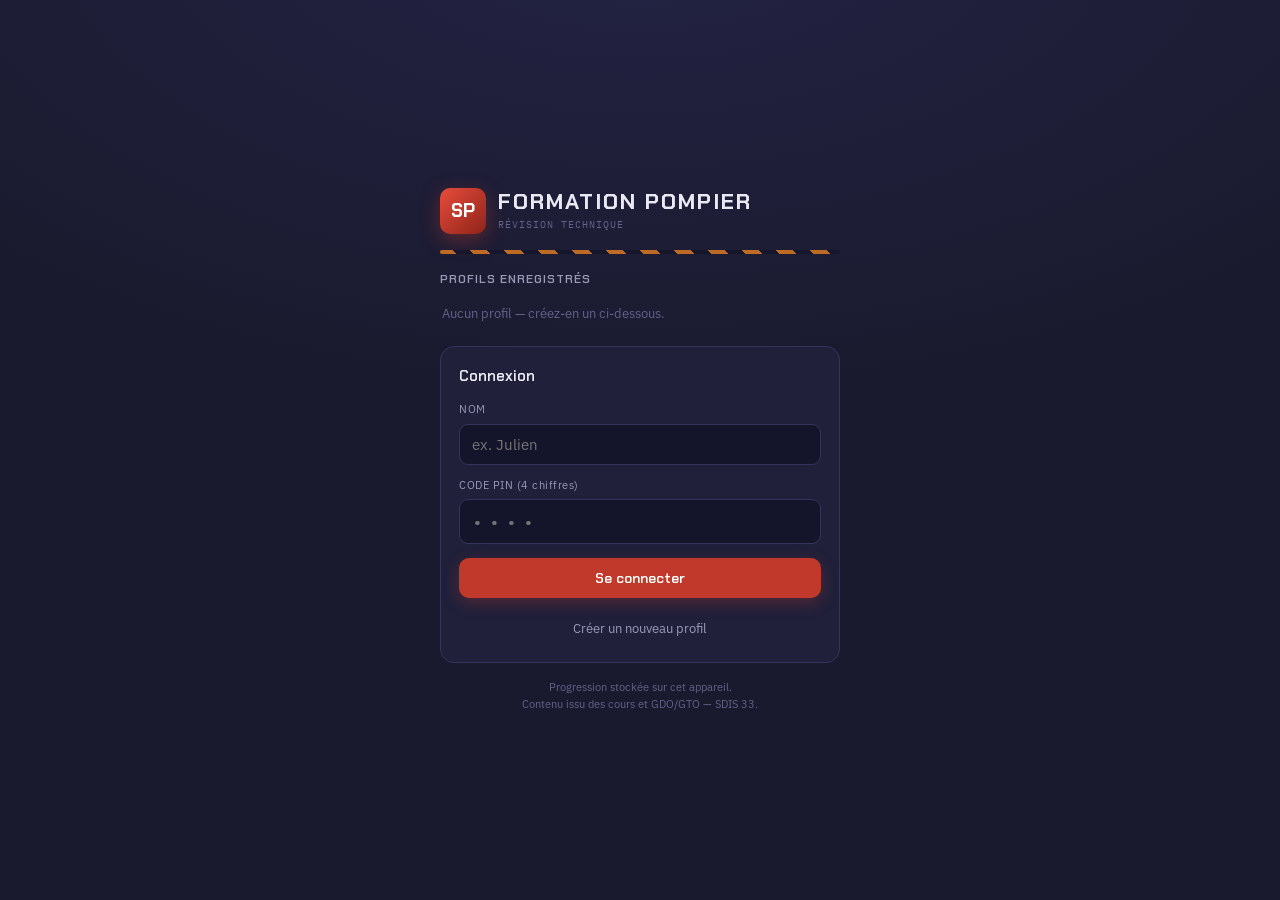
<file: index.html>
<!DOCTYPE html>
<html lang="fr">
<head>
<meta charset="utf-8">
<meta name="viewport" content="width=device-width, initial-scale=1">
<title>Formation Pompier — SDIS 33</title>
<link rel="preconnect" href="https://fonts.googleapis.com">
<link rel="preconnect" href="https://fonts.gstatic.com" crossorigin>
<link href="https://fonts.googleapis.com/css2?family=Chakra+Petch:wght@500;600;700&family=IBM+Plex+Mono:wght@400;500;600&family=IBM+Plex+Sans:wght@400;500;600;700&display=swap" rel="stylesheet">
<link rel="stylesheet" href="css/base.css">
<link rel="stylesheet" href="css/layout.css">
<link rel="stylesheet" href="css/components.css?v=20260718-incendie-illustrated">
</head>
<body>

<!-- ============ ÉCRAN DE CONNEXION (profils locaux + PIN) ============ -->
<div id="login-screen" class="login-screen" hidden>
  <div class="login-card">
    <div class="login-brand">
      <div class="logo-badge">SP</div>
      <div>
        <div class="login-title">FORMATION POMPIER</div>
        <div class="login-sub">RÉVISION TECHNIQUE</div>
      </div>
    </div>
    <div class="hazard-stripe"></div>
    <div class="login-label">Profils enregistrés</div>
    <div id="profile-chips" class="profile-chips"></div>
    <div class="login-form">
      <div id="login-mode-title" class="login-form-title">Connexion</div>
      <label class="field-label" for="login-name">NOM</label>
      <input id="login-name" type="text" placeholder="ex. Julien" autocomplete="off">
      <label class="field-label" for="login-pin">CODE PIN (4 chiffres)</label>
      <input id="login-pin" type="password" inputmode="numeric" maxlength="4" placeholder="••••">
      <div id="login-error" class="login-error" hidden></div>
      <button id="login-submit" class="btn btn-red btn-block">Se connecter</button>
      <button id="login-toggle" class="btn-ghost btn-block">Créer un nouveau profil</button>
    </div>
    <div class="login-foot">Progression stockée sur cet appareil.<br>Contenu issu des cours et GDO/GTO — SDIS 33.</div>
  </div>
</div>

<!-- ============ APPLICATION ============ -->
<div id="app" class="app" hidden>

  <!-- Sidebar : arbre de navigation -->
  <aside id="sidebar" class="sidebar">
    <div class="sidebar-head">
      <div class="logo-badge logo-sm">SP</div>
      <div class="sidebar-brand">FORMATION<br><span>POMPIER · SDIS 33</span></div>
    </div>
    <div class="sidebar-search">
      <input id="search-input" type="search" placeholder="Rechercher…  (Ctrl+K)" autocomplete="off">
      <div id="search-results" class="search-results" hidden></div>
    </div>
    <nav id="nav-tree" class="nav-tree"></nav>
    <div class="sidebar-foot">
      <button id="btn-logout" class="btn-ghost"><span id="foot-user"></span> · Déconnexion</button>
    </div>
  </aside>
  <div id="sidebar-backdrop" class="sidebar-backdrop" hidden></div>

  <!-- Zone principale -->
  <div class="main">
    <header class="topbar">
      <button id="btn-menu" class="btn-icon" aria-label="Menu">☰</button>
      <div id="breadcrumb" class="breadcrumb"></div>
      <div class="topbar-right">
        <div class="pomo" id="pomo" title="Pomodoro 25 min — cliquez pour démarrer/pause">
          <button id="pomo-toggle" class="pomo-time">25:00</button>
          <div id="pomo-dots" class="pomo-dots"></div>
        </div>
        <button id="btn-focus" class="btn-icon-sm" title="Mode focus">◎</button>
        <button id="btn-session" class="btn btn-orange btn-sm">◆ Continuer la session</button>
      </div>
    </header>
    <main id="view" class="view"></main>
  </div>
</div>

<!-- Moteur (l'ordre compte : données → progression → composants → app) -->
<script src="data/ari-data.js"></script>
<script src="js/progress.js"></script>
<script src="js/graph.js"></script>
<script src="js/schema.js"></script>
<script src="js/ari.js"></script>
<script src="js/quiz.js"></script>
<script src="js/app.js?v=20260718-incendie-illustrated"></script>
</body>
</html>
</file>
<file: css/base.css>
/* ============================================================
   base.css — reset, variables, typographie
   Style « Obsidian-like » : fond sombre, accents rouge/orange
   ============================================================ */

:root{
  /* Couleurs */
  --bg:        #1a1a2e;   /* fond général */
  --bg-deep:   #14142a;   /* fond sidebar / plus sombre */
  --panel:     #20203a;   /* cartes */
  --panel-2:   #262644;   /* cartes survolées / imbriquées */
  --panel-3:   #2e2e52;   /* éléments actifs */
  --line:      #34345c;   /* bordures */
  --txt:       #e8e9f3;   /* texte principal */
  --mut:       #9a9ab8;   /* texte secondaire */
  --mut-2:     #62628a;   /* texte tertiaire */
  --red:       #c0392b;   /* rouge pompier */
  --red-hi:    #e74c3c;   /* rouge clair (hover) */
  --orange:    #e67e22;   /* orange accent */
  --ok:        #27ae60;   /* vert maîtrise */
  --cyan:      #3aa8c9;   /* accent schémas / eau */

  /* Typo */
  --font: 'IBM Plex Sans', system-ui, sans-serif;
  --disp: 'Chakra Petch', var(--font);
  --mono: 'IBM Plex Mono', ui-monospace, monospace;

  /* Divers */
  --radius: 12px;
  --sidebar-w: 264px;
}

*{ box-sizing:border-box; -webkit-tap-highlight-color:transparent; }

/* Le display des .app/.login-screen ne doit jamais l'emporter sur [hidden] */
[hidden]{ display:none !important; }

html,body{
  margin:0; padding:0;
  background:var(--bg);
  color:var(--txt);
  font-family:var(--font);
  font-size:15px; line-height:1.5;
}

::selection{ background:var(--red); color:#fff; }

h1,h2,h3,h4{ font-family:var(--disp); line-height:1.15; margin:0; }
p{ margin:0 0 .7em; }

a{ color:var(--orange); text-decoration:none; }
a:hover{ color:#f39c4a; text-decoration:underline; }

button{ font-family:inherit; cursor:pointer; border:none; background:none; color:inherit; padding:0; }
input{ font-family:inherit; }

input[type="text"], input[type="search"], input[type="password"]{
  width:100%; padding:10px 12px;
  border-radius:9px; border:1px solid var(--line);
  background:var(--bg-deep); color:var(--txt);
  font-size:14.5px; outline:none;
  transition:border-color .15s;
}
input:focus{ border-color:var(--orange); }

/* Animations légères */
@keyframes fadeUp{ from{opacity:0; transform:translateY(8px);} to{opacity:1; transform:none;} }
@keyframes flowdash{ to{ stroke-dashoffset:-48; } }
@keyframes spin{ to{ transform:rotate(360deg); } }
@keyframes pulseGlow{
  0%{ box-shadow:0 0 0 2px rgba(230,126,34,.5); }
  50%{ box-shadow:0 0 0 9px rgba(230,126,34,0); }
  100%{ box-shadow:0 0 0 2px rgba(230,126,34,.5); }
}

/* Scrollbars discrètes */
::-webkit-scrollbar{ width:10px; height:10px; }
::-webkit-scrollbar-thumb{ background:var(--panel-3); border-radius:5px; }
::-webkit-scrollbar-track{ background:transparent; }
</file>
<file: css/layout.css>
/* ============================================================
   layout.css — grille générale, sidebar, topbar, fil d'Ariane
   ============================================================ */

.app{ display:flex; min-height:100vh; }

/* ---------- Sidebar ---------- */
.sidebar{
  position:fixed; inset:0 auto 0 0; z-index:40;
  width:var(--sidebar-w);
  background:var(--bg-deep);
  border-right:1px solid var(--line);
  display:flex; flex-direction:column;
  transform:translateX(0);
  transition:transform .22s ease;
}
.sidebar-head{
  display:flex; align-items:center; gap:10px;
  padding:16px 16px 12px;
}
.sidebar-brand{
  font-family:var(--disp); font-weight:700; font-size:14px; letter-spacing:1.5px; line-height:1.25;
}
.sidebar-brand span{ font-family:var(--mono); font-weight:400; font-size:9.5px; color:var(--mut-2); letter-spacing:1px; }

.sidebar-search{ position:relative; padding:4px 14px 10px; }
.sidebar-search input{ font-size:13px; padding:8px 11px; }

.search-results{
  position:absolute; left:14px; right:14px; top:calc(100% - 4px); z-index:50;
  background:var(--panel-2); border:1px solid var(--line); border-radius:10px;
  max-height:300px; overflow-y:auto;
  box-shadow:0 12px 30px rgba(0,0,0,.5);
}
.search-result{
  display:block; width:100%; text-align:left;
  padding:9px 12px; font-size:13px;
  border-bottom:1px solid var(--line);
}
.search-result:last-child{ border-bottom:none; }
.search-result:hover{ background:var(--panel-3); }
.search-result .sr-domain{ font-family:var(--mono); font-size:10px; color:var(--mut-2); display:block; }

/* Arbre de navigation */
.nav-tree{ flex:1; overflow-y:auto; padding:2px 8px 12px; }
.nav-domain{ margin-top:10px; }
.nav-domain-head{
  display:flex; align-items:center; gap:8px; width:100%;
  padding:7px 8px; border-radius:8px;
  font-family:var(--disp); font-weight:600; font-size:12.5px;
  letter-spacing:.8px; text-transform:uppercase; color:var(--mut);
}
.nav-domain-head:hover{ background:var(--panel); color:var(--txt); }
.nav-dot{ width:8px; height:8px; border-radius:2px; flex-shrink:0; }
.nav-caret{ margin-left:auto; font-size:10px; color:var(--mut-2); transition:transform .15s; }
.nav-domain.open .nav-caret{ transform:rotate(90deg); }
.nav-items{ display:none; padding-left:10px; }
.nav-domain.open .nav-items{ display:block; }
.nav-item{
  display:flex; align-items:center; gap:8px; width:100%; text-align:left;
  padding:6px 9px; border-radius:7px; margin:1px 0;
  font-size:13.5px; color:var(--mut);
  border-left:2px solid transparent;
}
.nav-item:hover{ background:var(--panel); color:var(--txt); }
.nav-item.active{ background:var(--panel-2); color:var(--txt); border-left-color:var(--orange); }
.nav-item .nav-pct{ margin-left:auto; font-family:var(--mono); font-size:10.5px; color:var(--mut-2); }
.nav-item.skeleton{ opacity:.55; }

.sidebar-foot{
  border-top:1px solid var(--line);
  padding:10px 14px;
  font-size:12px;
}

/* Backdrop mobile */
.sidebar-backdrop{
  position:fixed; inset:0; z-index:35;
  background:rgba(10,10,20,.6);
}

/* ---------- Zone principale ---------- */
.main{
  flex:1; margin-left:var(--sidebar-w);
  display:flex; flex-direction:column; min-width:0;
}

.topbar{
  position:sticky; top:0; z-index:30;
  display:flex; align-items:center; gap:12px;
  padding:12px 44px;
  max-width:1280px; width:100%; margin:0 auto;
  background:linear-gradient(180deg, var(--bg) 75%, rgba(26,26,46,0));
  backdrop-filter:blur(6px);
}
.btn-icon{
  display:none;
  width:36px; height:36px; border-radius:8px;
  background:var(--panel); border:1px solid var(--line);
  font-size:16px; align-items:center; justify-content:center;
}

/* Fil d'Ariane */
.breadcrumb{
  display:flex; align-items:center; gap:7px; flex-wrap:wrap;
  font-size:12.5px; color:var(--mut-2); min-width:0;
}
.breadcrumb a{ color:var(--mut); }
.breadcrumb a:hover{ color:var(--orange); text-decoration:none; }
.breadcrumb .bc-sep{ color:var(--mut-2); }
.breadcrumb .bc-cur{ color:var(--txt); font-weight:600; }

.topbar-right{ margin-left:auto; display:flex; gap:8px; }

.view{
  flex:1; padding:10px 44px 90px;
  max-width:1280px; width:100%;
  margin:0 auto;              /* centre le contenu au lieu de l'écraser à gauche */
  animation:fadeUp .3s ease;
}

/* ---------- Responsive ---------- */
@media (max-width: 860px){
  .sidebar{ transform:translateX(-100%); box-shadow:none; }
  .sidebar.open{ transform:translateX(0); box-shadow:0 0 40px rgba(0,0,0,.6); }
  .main{ margin-left:0; }
  .btn-icon{ display:flex; }
  .view{ padding:6px 16px 80px; }
  .topbar{ padding:12px 16px; }
}
</file>
<file: css/components.css>
/* ============================================================
   components.css — cards, boutons, badges, QCM, graphe, schémas
   ============================================================ */

/* ---------- Boutons ---------- */
.btn{
  display:inline-flex; align-items:center; justify-content:center; gap:8px;
  padding:11px 18px; border-radius:10px;
  font-family:var(--disp); font-weight:600; font-size:14px;
  transition:filter .12s, transform .12s;
}
.btn:hover{ filter:brightness(1.12); }
.btn:active{ transform:scale(.98); }
.btn-red{ background:var(--red); color:#fff; box-shadow:0 5px 16px rgba(192,57,43,.3); }
.btn-orange{ background:var(--orange); color:#1a1200; box-shadow:0 5px 16px rgba(230,126,34,.25); }
.btn-panel{ background:var(--panel-3); border:1px solid var(--line); color:var(--txt); }
.btn-sm{ padding:8px 13px; font-size:12.5px; }
.btn-block{ width:100%; }
.btn-ghost{ font-size:12.5px; color:var(--mut); padding:8px 4px; }
.btn-ghost:hover{ color:var(--txt); }

/* ---------- Badges & tags ---------- */
.badge{
  display:inline-flex; align-items:center; gap:5px;
  padding:3px 9px; border-radius:20px;
  font-family:var(--mono); font-size:10.5px; font-weight:600; letter-spacing:.4px;
}
.badge-ok{ background:rgba(39,174,96,.15); color:#4cd68a; }
.badge-warn{ background:rgba(230,126,34,.15); color:#f39c4a; }
.badge-bad{ background:rgba(192,57,43,.18); color:#e8695c; }
.badge-mut{ background:var(--panel-3); color:var(--mut); }

.tag{
  display:inline-block; padding:2px 8px; border-radius:6px;
  background:var(--panel-2); border:1px solid var(--line);
  font-family:var(--mono); font-size:11px; color:var(--orange);
}
.tag:hover{ background:var(--panel-3); text-decoration:none; }

/* ---------- Cards ---------- */
.card{
  background:var(--panel); border:1px solid var(--line);
  border-radius:var(--radius); padding:16px;
}
.card-title{
  font-family:var(--disp); font-weight:600; font-size:12px;
  letter-spacing:1px; text-transform:uppercase; color:var(--mut);
  margin-bottom:10px;
}

.grid-2{ display:grid; grid-template-columns:repeat(auto-fill, minmax(280px,1fr)); gap:14px; }

/* Carte module (grille d'accueil / domaine) */
.mod-card{
  display:block; width:100%; text-align:left;
  background:var(--panel); border:1px solid var(--line);
  border-radius:var(--radius); padding:14px;
  transition:border-color .15s, transform .15s;
  color:var(--txt);
}
.mod-card:hover{ border-color:var(--orange); text-decoration:none; color:var(--txt); transform:translateY(-2px); }
.mod-card-top{ display:flex; align-items:flex-start; justify-content:space-between; gap:8px; }
.mod-card-title{ font-weight:600; font-size:14.5px; line-height:1.25; }
.mod-card-tag{ font-size:11.5px; color:var(--mut-2); margin:5px 0 12px; line-height:1.4; }
.mod-card-foot{ display:flex; align-items:center; gap:8px; }
.mod-card .reviewed{ font-size:10.5px; color:var(--mut-2); margin-top:7px; }

/* Barre de progression */
.pbar{ flex:1; height:6px; border-radius:3px; background:var(--panel-3); overflow:hidden; }
.pbar > div{ height:100%; border-radius:3px; transition:width .4s ease; }
.pbar-pct{ font-family:var(--mono); font-size:12px; font-weight:600; min-width:36px; text-align:right; }

/* ---------- Fiche module ---------- */
.mod-head{ margin:4px 0 16px; }
.mod-domain{ display:flex; align-items:center; gap:8px; margin-bottom:6px;
  font-family:var(--mono); font-size:11px; letter-spacing:1px; text-transform:uppercase; color:var(--mut-2); }
.mod-title{ font-size:26px; font-weight:700; }
.mod-tagline{ font-size:14px; color:var(--mut); margin-top:5px; max-width:640px; }
.mod-tags{ display:flex; flex-wrap:wrap; gap:6px; margin-top:10px; }
.mod-tags-footer{
  margin-top:28px; padding-top:14px;
  border-top:1px solid var(--line);
}

.mod-actions{ display:flex; flex-wrap:wrap; gap:8px; margin:14px 0; }

/* Points clés — mini-schémas progressifs */
.keypoints-visual{
  display:grid; grid-template-columns:repeat(12, minmax(0, 1fr)); gap:14px;
  width:100%; min-width:0; max-width:100%;
}
.kp-visual{
  grid-column:span 6; min-width:0; overflow:hidden;
  background:linear-gradient(145deg, rgba(19,29,44,.82), rgba(12,18,29,.66));
  border:1px solid rgba(125,151,184,.18); border-radius:14px;
}
.kp-layout-hero{ grid-column:span 12; }
.kp-layout-wide{ grid-column:span 8; }
.kp-layout-compact{ grid-column:span 4; }
.kp-layout-half{ grid-column:span 6; }
.kp-layout-vehicle{ grid-column:span 3; }
.kp-layout-drivetrain{ grid-column:span 3; }
.kp-layout-dimensions{ grid-column:span 6; }
.kp-layout-tanks{ grid-column:span 5; }
.kp-layout-pump{ grid-column:span 7; }
.kp-toggle{
  display:flex; flex-direction:column;
  width:100%; min-width:0; max-width:100%; min-height:100%; overflow:hidden;
  padding:16px; text-align:left; color:var(--txt);
  font:inherit; background:transparent; border:0; cursor:pointer;
}
.kp-toggle:focus-visible{ outline:2px solid var(--orange); outline-offset:-3px; }
.visual-keypoint-scene{
  display:block; width:100%; min-width:0; min-height:150px;
  opacity:1; visibility:visible; position:relative;
}
.visual-keypoint-scene > .kp-tech-diagram,
.visual-keypoint-scene > .kp-path,
.visual-keypoint-scene > .kp-cause-path,
.visual-keypoint-scene > .kp-loop,
.visual-keypoint-scene > .kp-icon-grid,
.visual-keypoint-scene > .kp-comparison,
.visual-keypoint-scene > .kp-thresholds,
.visual-keypoint-scene > .kp-concept,
.visual-keypoint-scene > .kp-default-visual{ width:100%; min-height:150px; }
.visual-keypoint-scene svg{ display:block; width:100%; height:auto; min-height:150px; opacity:1; visibility:visible; }
.kp-top{ display:flex; align-items:center; gap:9px; margin-bottom:14px; }
.kp-symbol{
  display:inline-flex; align-items:center; justify-content:center; flex:0 0 auto;
  min-width:27px; height:27px; padding:0 6px; border-radius:8px;
  color:var(--orange); background:rgba(230,126,34,.1); border:1px solid rgba(230,126,34,.26);
  font-family:var(--mono); font-size:12px; font-style:normal;
}
.kp-title{
  font-family:var(--disp); font-size:12px; font-weight:700; letter-spacing:.8px;
  text-transform:uppercase; color:var(--mut);
}

/* Bibliothèque de mini-schémas techniques SVG */
.kp-tech-diagram{ position:relative; width:100%; min-width:0; }
.kp-tech-svg{ display:block; width:100%; height:auto; overflow:visible; }
.kp-tech-badge{
  position:absolute; top:0; right:2px; z-index:2; padding:3px 8px;
  border:1px solid rgba(230,126,34,.45); border-radius:4px;
  color:#f0a557; background:rgba(230,126,34,.08);
  font:700 10px var(--mono); letter-spacing:1px;
}
.kp-svg-muted{
  fill:rgba(88,106,132,.12); stroke:#7f8da8; stroke-width:2;
}
.kp-svg-accent-soft{ fill:rgba(230,126,34,.13); stroke:#d9822b; }
.kp-svg-accent{ fill:none; stroke:#e67e22; }
.kp-svg-callout{ fill:#8fe0ff; stroke:#47bce6; stroke-width:1.2; }
.kp-svg-callout path{ fill:none; }
.kp-svg-callout text{
  fill:#b9c5d7; stroke:none; font:700 8px var(--mono); letter-spacing:.25px;
}
.kp-callout-legend{
  display:grid; grid-template-columns:1fr; gap:4px; margin-top:2px;
  color:#aeb9ca; font:7.5px var(--mono); letter-spacing:.25px;
}
.kp-callout-legend span{ display:flex; align-items:center; gap:5px; min-width:0; }
.kp-callout-legend i{
  display:inline-flex; align-items:center; justify-content:center; flex:0 0 15px; height:15px;
  border:1px solid rgba(71,188,230,.45); border-radius:50%; color:#8fe0ff; font-style:normal;
}
.kp-mech-part{ fill:rgba(108,128,155,.11); stroke:#8492a9; stroke-width:2; }
.kp-pump-part{ fill:rgba(230,126,34,.09); stroke:#e67e22; stroke-width:2.2; }
.kp-drive-flow{ fill:none; stroke:#39bce5; stroke-width:2; }
.kp-drive-flow .kp-drive-arrowhead{ fill:#39bce5; stroke:none; }
.kp-svg-labels text{
  fill:#aab6c8; font:700 9px var(--mono); text-anchor:middle; letter-spacing:.2px;
}
.kp-mech-labels{
  display:grid; grid-template-columns:repeat(4, minmax(0, 1fr)); gap:3px; margin-top:-5px;
  color:#aab6c8; font:700 6.8px var(--mono); text-align:center;
}
.kp-mech-labels span{ min-width:0; overflow-wrap:anywhere; }
.kp-dimension-lines{ fill:none; stroke:#47bce6; stroke-width:1.3; }
#kp-dim-arrow path{ fill:#47bce6; stroke:none; }
.kp-dimension-lines text{ fill:#9edaf0; stroke:none; font:700 8px var(--mono); letter-spacing:.5px; }
.kp-dimension-values{
  display:grid; grid-template-columns:repeat(4, minmax(0, 1fr)); gap:8px; margin-top:3px;
}
.kp-dimension-values span, .kp-instruments span{
  min-width:0; padding:7px 4px; border-top:1px solid rgba(127,141,168,.26); text-align:center;
}
.kp-dimension-values i, .kp-instruments i{
  display:block; color:#8794a9; font:8.5px var(--mono); font-style:normal; letter-spacing:.4px;
}
.kp-dimension-values strong, .kp-instruments strong{
  display:block; margin-top:4px; color:#e7ebf2; font:700 12px var(--mono); white-space:normal;
}
.kp-tank-shell{ fill:rgba(107,124,151,.07); stroke:#8492a9; stroke-width:2; }
.kp-liquid-water{ fill:rgba(41,156,214,.42); stroke:none; }
.kp-liquid-foam{ fill:rgba(224,132,36,.44); stroke:none; }
.kp-liquid-line{ fill:none; stroke:#bdeeff; stroke-width:1.6; }
.kp-tank-title{ fill:#b8c4d6; font:700 9px var(--mono); letter-spacing:.6px; }
.kp-tank-volume{ fill:#fff; font:700 18px var(--mono); }
.kp-tank-grades{ fill:none; stroke:#78869c; stroke-width:1; }
.kp-tank-grades text{ fill:#78869c; stroke:none; font:7px var(--mono); }
.kp-water-flow{ fill:none; stroke:#39bce5; stroke-width:3; }
.kp-pressure-flow{ fill:none; stroke:#e67e22; stroke-width:3; }
#kp-water-arrow path{ fill:#39bce5; }
#kp-pressure-arrow path{ fill:#e67e22; }
.kp-water-flow text, .kp-pressure-flow text{ stroke:none; font:700 9px var(--mono); letter-spacing:.5px; }
.kp-water-flow text{ fill:#69d3f5; }
.kp-pressure-flow text{ fill:#f0a557; }
.kp-pump-model{ fill:#99a7bb; font:700 8px var(--mono); letter-spacing:.5px; }
.kp-instruments{ display:grid; grid-template-columns:repeat(2, minmax(0, 1fr)); gap:10px; margin-top:2px; }
.kp-pump-diagram{ display:grid; grid-template-columns:minmax(0, 1fr) minmax(145px, 185px); align-items:center; gap:14px; }
.kp-pump-diagram .kp-instruments{ grid-template-columns:1fr; }
.kp-instruments span:first-child{ border-top-color:rgba(57,188,229,.45); }
.kp-instruments span:last-child{ border-top-color:rgba(230,126,34,.45); }
.kp-default-visual{ display:flex; align-items:center; gap:14px; min-height:72px; }
.kp-default-visual svg{ width:118px; flex:0 0 118px; fill:none; stroke:#718097; stroke-width:1.5; }
.kp-default-visual span{ color:#aab6c8; font-family:var(--disp); font-size:14px; }

/* Mini-circuits hydrauliques */
.kp-hydraulic-diagram{
  flex:1; display:flex; flex-direction:column; justify-content:center; min-width:0;
}
.kp-hydraulic-svg{ min-height:210px; }
.hyd-object, .hyd-valve{
  fill:rgba(101,119,146,.09); stroke:#7f8da8; stroke-width:1.8;
  stroke-linecap:round; stroke-linejoin:round;
}
.hyd-object path, .hyd-object circle, .hyd-object rect,
.hyd-valve path, .hyd-valve circle{ vector-effect:non-scaling-stroke; }
.hyd-object.hyd-open, .hyd-object.hyd-active{ stroke:#55bd84; }
.hyd-object.hyd-inactive{ stroke:#657187; opacity:.55; }
.hyd-object.hyd-closed{ stroke:#657187; opacity:.5; }
.hyd-pump-shell{ fill:rgba(230,126,34,.08); stroke:#e67e22; }
.hyd-hot .hyd-pump-shell, .hyd-hot circle{ stroke:#e8695c; }
.hyd-heat{ fill:none; stroke:#e8695c; stroke-width:2; }
.hyd-water-fill{ fill:rgba(41,156,214,.4); stroke:none; }
.hyd-inactive .hyd-water-fill, .hyd-closed .hyd-water-fill{ fill:rgba(101,113,134,.15); }
.hyd-inactive .hyd-surface, .hyd-closed .hyd-surface{ stroke:#657187; }
.hyd-surface, .hyd-source-water{ fill:none; stroke:#77daf5; stroke-width:1.8; }
.hyd-strainer{ fill:rgba(127,141,168,.1); stroke:#8f9db1; }
.hyd-label{
  fill:#aeb9ca; stroke:none; font:700 8px var(--mono); letter-spacing:.25px;
}
.hyd-short{
  fill:#9ddcf2; stroke:none; font:700 9px var(--mono); letter-spacing:.7px; text-anchor:middle;
}
.hyd-pipe{ fill:none; stroke-width:3; stroke-linecap:round; stroke-linejoin:round; }
.hyd-flow-active{ stroke:#39bce5; stroke-dasharray:10 5; }
.hyd-flow-pressure{ stroke:#72d8f4; stroke-dasharray:12 4; }
.hyd-flow-partial{ stroke:#e69a45; stroke-dasharray:5 5; }
.hyd-flow-inactive{ stroke:#626e82; stroke-width:2; opacity:.55; }
.hyd-air-line, .hyd-air-path{ fill:none; stroke:#bceeff; stroke-width:1.8; stroke-dasharray:3 6; }
.hyd-air-path{ opacity:.9; }
.kp-visual:hover .hyd-flow-active, .kp-visual:hover .hyd-flow-pressure,
.kp-visual:focus-within .hyd-flow-active, .kp-visual:focus-within .hyd-flow-pressure{
  animation:hydraulicFlow 1.8s linear infinite;
}
@keyframes hydraulicFlow{ to{ stroke-dashoffset:-30; } }
.hyd-valve circle{ fill:#111b29; }
.hyd-valve.hyd-open circle{ stroke:#4cd68a; }
.hyd-valve.hyd-open path{ stroke:#4cd68a; }
.hyd-valve.hyd-partial circle, .hyd-valve.hyd-partial path{ stroke:#e69a45; }
.hyd-valve.hyd-closed circle, .hyd-valve.hyd-closed path{ stroke:#78859a; }
.hyd-valve-x{ stroke:#e8695c !important; stroke-width:2.5; }
.hyd-drain{ fill:none; stroke:#55c9ed; stroke-width:2; }
.hyd-drop{ fill:rgba(57,188,229,.45); stroke:#77daf5; }
.hyd-drain .hyd-label{ fill:#8f9db1; }
.hyd-mech-flow{ fill:none; stroke:#e67e22; stroke-width:2.5; stroke-dasharray:9 5; }
.hyd-stop-flow{ stroke:#6e7b90; stroke-dasharray:4 6; }
.hyd-step-numbers circle{ fill:#121d2d; stroke:#e67e22; stroke-width:1.4; }
.hyd-step-numbers text{ fill:#f0a557; font:700 9px var(--mono); }
.hyd-step-legend{
  display:grid; grid-template-columns:repeat(auto-fit, minmax(92px, 1fr)); gap:7px; margin-top:3px;
}
.hyd-step-legend span{
  display:flex; align-items:flex-start; gap:6px; min-width:0; padding-top:6px;
  border-top:1px solid rgba(127,141,168,.2); color:#aeb9ca;
  font:700 8.5px/1.3 var(--mono); overflow-wrap:anywhere;
}
.hyd-step-legend i{
  display:inline-flex; align-items:center; justify-content:center; flex:0 0 16px; height:16px;
  border:1px solid rgba(230,126,34,.4); border-radius:50%; color:#f0a557; font-style:normal;
}
.hyd-state-title{ fill:#c1c9d6; font:700 9px var(--mono); letter-spacing:.5px; }
.hyd-switch{ fill:none; stroke:#e67e22; stroke-width:1.8; }
.hyd-switch text{ fill:#f0a557; stroke:none; font:700 8px var(--mono); letter-spacing:.5px; }
.hyd-zero-flow{ fill:#e8695c; font:700 14px var(--mono); }
.hyd-heat-label{ fill:#e8695c; font:700 9px var(--mono); letter-spacing:.5px; }
.hyd-threshold-line{ fill:none; stroke:#e69a45; stroke-width:1.4; }
.hyd-threshold-line text{ fill:#c5cfdd; stroke:none; font:700 8px var(--mono); }
.hyd-threshold-line .hyd-threshold-role{ fill:#7f8da8; font-size:6px; letter-spacing:.2px; }
.hyd-air-fault{ stroke:#e8695c; stroke-dasharray:4 4; }
.hyd-fault-center{ fill:#e8695c; font:700 11px var(--mono); letter-spacing:.5px; }
.hyd-cause-orbit{ fill:rgba(192,57,43,.07); stroke:#e8695c; stroke-width:1.2; }
.hyd-cause-orbit path{ fill:none; stroke-dasharray:3 4; }
.hyd-cause-orbit text{ fill:#e9a09a; stroke:none; font:700 7px var(--mono); }
.hyd-limit{ fill:#e69a45; font:700 9px var(--mono); }
.hyd-snow{ fill:none; stroke:#9de4fa; stroke-width:1.8; opacity:.9; }
.hyd-state-arrow{ fill:none; stroke:#e67e22; stroke-width:2; }
.hyd-inline-notes{ display:flex; justify-content:center; flex-wrap:wrap; gap:7px; margin-top:2px; }
.hyd-inline-notes span{
  padding:3px 7px; border-top:1px solid rgba(57,188,229,.35);
  color:#9ddcf2; font:700 9px var(--mono);
}

/* Mini-schémas métier : mécanique, mousse, pupitres, hydraulique et équipements. */
.kp-course-diagram{ flex:1; display:flex; flex-direction:column; justify-content:center; }
.kp-course-svg{ max-height:250px; }
.kp-course-svg path, .kp-course-svg circle, .kp-course-svg rect,
.kp-course-svg line{ vector-effect:non-scaling-stroke; }
.course-object{
  fill:rgba(104,124,151,.1); stroke:#8796ad; stroke-width:1.8;
  stroke-linecap:round; stroke-linejoin:round;
}
.course-object-accent{ fill:rgba(230,126,34,.09); stroke:#e67e22; }
.course-wheel{ fill:#101722; stroke:#76849a; stroke-width:5; }
.course-label{
  fill:#aeb9ca; stroke:none; font:700 8px var(--mono); letter-spacing:.25px;
}
.course-label.course-orange, .course-orange{ fill:#f0a557; color:#f0a557; }
.course-label.course-green, .course-green{ fill:#66d499; color:#66d499; }
.course-label.course-blue, .course-blue{ fill:#70d4f2; color:#70d4f2; }
.course-label.course-red, .course-red{ fill:#ec8177; color:#ec8177; }
.course-arrow{ fill:none; stroke-width:2.2; stroke-linecap:round; }
.course-arrow.course-blue{ stroke:#4fc8ed; }
.course-arrow.course-orange{ stroke:#e98a35; }
.course-arrow.course-green{ stroke:#54ca8a; }
.course-arrow.course-red{ stroke:#e66d62; }
.course-arrow-head{ stroke:none; fill:currentColor; }
.course-arrow.course-blue .course-arrow-head{ fill:#4fc8ed; }
.course-arrow.course-orange .course-arrow-head{ fill:#e98a35; }
.course-arrow.course-green .course-arrow-head{ fill:#54ca8a; }
.course-arrow.course-red .course-arrow-head{ fill:#e66d62; }
.kp-course-legend{ display:flex; flex-wrap:wrap; justify-content:center; gap:6px; margin-top:4px; }
.kp-course-legend span{
  padding:3px 7px; border:1px solid rgba(113,132,158,.2); border-radius:5px;
  color:#9ba9bc; font:700 8px var(--mono);
}
.course-panel rect{ fill:rgba(9,15,24,.82); stroke:#67758a; stroke-width:1.7; }
.course-panel circle{ fill:#121d2b; stroke:#7e8ca2; stroke-width:2; }
.course-panel text{ fill:#d3dae5; stroke:none; font:700 11px var(--mono); text-anchor:middle; }
.course-panel .course-green circle{ stroke:#51c986; }
.course-panel .course-red circle{ stroke:#e66d62; }
.course-panel .course-orange circle{ stroke:#e98a35; }
.course-panel .course-blue circle{ stroke:#4fc8ed; }
.course-pdm{ fill:rgba(230,126,34,.06); stroke:#dc8432; stroke-width:2; }

/* Mousse */
.foam-blue{ stroke:#4fc8ed; }.foam-orange{ stroke:#e98a35; }.foam-green{ stroke:#54ca8a; }
.foam-blue .foam-liquid{ fill:rgba(51,174,219,.38); stroke:none; }
.foam-orange .foam-liquid{ fill:rgba(230,126,34,.35); stroke:none; }
.foam-green .foam-liquid{ fill:rgba(84,202,138,.3); stroke:none; }
.foam-bubbles{ fill:rgba(184,231,245,.15); stroke:#8edcf1; stroke-width:1.4; }
.foam-mixer{ stroke:#d39b56; }.foam-fan{ stroke:#68c7e4; }
.foam-surface{ fill:none; stroke:#72d6f2; stroke-width:2; }
.foam-gauge{ fill:none; stroke:#d8a05c; stroke-width:2.2; }
.foam-gauge text{ fill:#f0a557; stroke:none; font:700 11px var(--mono); text-anchor:middle; }
.course-pipe{ fill:none; stroke:#708097; stroke-width:3; stroke-linecap:round; stroke-linejoin:round; }
.foam-water{ stroke:#4fc8ed; }.foam-additive{ stroke:#e98a35; }.foam-return{ stroke:#df794f; stroke-dasharray:7 5; }
.foam-cylinder{ fill:rgba(110,129,154,.05); stroke:#8796ad; stroke-width:1.8; }
.foam-solution{ fill:rgba(56,179,220,.36); stroke:#62caec; }
.course-formula{ fill:#c3ccda; stroke:none; font:700 12px var(--mono); letter-spacing:.2px; }
.course-fraction{ fill:none; stroke:#73839a; stroke-width:1.5; }
.course-equals{ fill:#e98a35; stroke:none; font:700 28px var(--mono); }
.foam-target{ fill:rgba(105,122,146,.07); stroke:#7d8ca2; stroke-width:2; }
.foam-valve-closed{ fill:#111b29; stroke:#e96f62; stroke-width:2; }
.foam-checks rect{ fill:rgba(26,38,55,.7); stroke:#67758a; stroke-width:1.5; }
.foam-checks circle{ fill:rgba(56,179,220,.08); stroke:#7890aa; stroke-width:1.5; }
.foam-checks path{ fill:none; stroke:#86d9ed; stroke-width:1.8; }
.foam-checks .foam-check{ fill:rgba(53,185,116,.12); stroke:#51c986; }
.foam-checks .foam-checkmark{ stroke:#51c986; stroke-width:2.5; }

/* Pupitres */
.course-panel-gauge{ fill:none; stroke:#7890a9; stroke-width:1.6; }
.course-panel-gauge text{ fill:#b7c2d1; stroke:none; font:700 7px var(--mono); text-anchor:middle; }
.course-panel-gauge.course-blue{ stroke:#56c8e9; }
.course-panel-gauge.course-orange{ stroke:#e9913d; }
.course-panel-gauge.course-red{ stroke:#e56c61; }
.course-panel-gauge.course-green{ stroke:#57cb8c; }
.control-faults rect{ fill:rgba(34,24,29,.48); stroke:#985049; stroke-width:1.5; }
.control-faults path{ fill:none; stroke:#aeb8c7; stroke-width:1.8; }
.control-faults .course-cross{ stroke:#e66d62; opacity:.7; }
.control-reel{ fill:none; stroke:#8290a5; stroke-width:2.2; }
.control-reel .course-brake{ stroke:#e66d62; stroke-width:7; }

/* Notions hydrauliques */
.hydro-timer, .hydro-piston, .hydro-laws, .hydro-firefighter,
.hydro-nozzle-table, .hydro-measures, .hydro-height,
.hydro-height-tick, .hydro-pressure-bars{
  fill:none; stroke:#7f8da4; stroke-width:1.8; stroke-linecap:round; stroke-linejoin:round;
}
.hydro-force{ stroke:#e66d62; stroke-width:4; }
.hydro-laws circle{ fill:rgba(40,59,81,.55); stroke:#67cdea; }
.hydro-law-symbol{ fill:#8cdcf1; stroke:none; font:700 23px var(--mono); text-anchor:middle; }
.course-ground{ fill:none; stroke:#69778b; stroke-width:3; }
.hydro-height, .hydro-height-tick{ stroke:#e9903d; }
.hydro-long-hose{ stroke-width:5; }
.hydro-measures text{ fill:#b8c4d4; stroke:none; font:700 11px var(--mono); text-anchor:middle; }
.hydro-crushed{ stroke-width:3; }
.hydro-cav-bubbles{ fill:rgba(222,235,242,.1); stroke:#d7e7ed; stroke-width:1.2; }
.hydro-pressure-bars{ stroke:#62cee9; stroke-width:4; }
.hydro-firefighter{ fill:none; stroke-width:4; }
.hydro-nozzle-table rect{ fill:rgba(29,43,60,.7); stroke:#62738b; }
.hydro-nozzle-table text{ fill:#c0cad8; stroke:none; font:700 9px var(--mono); text-anchor:middle; }

/* Mât et porte-échelles */
.mast-object, .ladder-carrier{ fill:none; stroke:#8392a8; stroke-width:1.8; stroke-linejoin:round; }
.mast-truck{ fill:rgba(177,50,40,.13); stroke:#c9574a; }
.mast-column{ fill:rgba(121,137,159,.15); stroke:#a2aebe; }
.mast-head{ fill:#172231; stroke:#91a0b5; }
.mast-beam{ fill:none; stroke:#f4d679; stroke-width:2.5; opacity:.65; }
.mast-height, .mast-height-tick{ fill:none; stroke:#ef9c45; stroke-width:1.8; }
.mast-leds circle{ fill:rgba(246,211,103,.25); stroke:#f1cf69; stroke-width:1.8; }
.mast-leds text{ fill:#eacb72; stroke:none; font:700 7px var(--mono); text-anchor:middle; }
.mast-air rect{ fill:rgba(94,169,195,.08); stroke:#6ac9e5; stroke-width:2; }
.mast-air circle{ fill:none; stroke:#93def0; }
.mast-timer, .mast-final, .mast-cylinder, .mast-purge-valve{ fill:none; stroke:#8392a8; stroke-width:2; }
.mast-timer text{ fill:#f0a557; stroke:none; font:700 13px var(--mono); text-anchor:middle; }
.mast-light-off{ fill:#141c27; stroke:#5a677a; }
.ladder-carrier>g path{ stroke-width:7; }

/* Organes mécaniques annexes */
.equip-turbo, .equip-retarder, .equip-axle, .equip-transfer,
.equip-4x4{ fill:none; stroke:#8493a8; stroke-width:2; stroke-linecap:round; stroke-linejoin:round; }
.equip-impeller path{ stroke:#58c8e8; stroke-width:6; }
.equip-impeller.equip-hot path{ stroke:#e88945; }
.equip-static path{ stroke:#e2a05e; }
.equip-gears circle{ fill:rgba(230,126,34,.09); stroke:#d89147; }
.equip-leak{ fill:#e66d62; stroke:#f3a39c; }
.equip-step{ fill:#dce2eb; stroke:none; font:700 28px var(--mono); text-anchor:middle; }
.equip-4x4 circle{ fill:rgba(49,71,94,.55); stroke:#62cae8; }
.equip-4x4 text{ fill:#94a3b8; stroke:none; font:700 9px var(--mono); text-anchor:middle; }
.equip-release{ stroke:#5cc98c; stroke-width:2; }

/* Points clés Incendie — bibliothèque d'objets et compositions communes. */
.kp-type-incident-course .kp-course-svg{ min-height:205px; }
.inc-token{
  fill:rgba(89,109,139,.08); stroke:#8493aa; stroke-width:1.8;
  stroke-linecap:round; stroke-linejoin:round;
}
.inc-token .inc-fill{ fill:rgba(130,151,180,.16); }
.inc-token .inc-fill-soft{ fill:rgba(74,183,125,.12); }
.inc-token .inc-level{ fill:rgba(54,178,219,.26); stroke:#58c9e9; }
.inc-token .inc-water{ fill:rgba(54,178,219,.18); stroke:#59caeb; }
.inc-token .inc-hot{ fill:none; stroke:#e66d62; stroke-width:2.6; }
.inc-token .inc-dots{ stroke-dasharray:2 5; }
.inc-token.inc-blue{ stroke:#61cce9; }
.inc-token.inc-green{ stroke:#5ac98b; }
.inc-token.inc-orange{ stroke:#e99845; }
.inc-token.inc-red{ stroke:#e66d62; }
.inc-token.inc-grey{ stroke:#758195; opacity:.72; }
.inc-token.inc-red .inc-fill{ fill:rgba(219,77,64,.19); }
.inc-token.inc-orange .inc-fill{ fill:rgba(230,126,34,.2); }
.inc-token.inc-green .inc-fill{ fill:rgba(74,183,125,.16); }
.inc-token .course-label{ font-size:7px; }
.inc-links, .inc-baseline, .inc-divider, .inc-scene-frame, .inc-stack-room{
  fill:none; stroke:#536178; stroke-width:1.25; stroke-linecap:round; stroke-linejoin:round;
}
.inc-links{ stroke-dasharray:5 5; opacity:.8; }
.inc-divider{ stroke:#704d3b; stroke-dasharray:4 6; }
.inc-scene-frame, .inc-stack-room{ fill:rgba(20,31,47,.34); stroke:#66748a; }
.inc-scene-floor{ fill:none; stroke:#4d5b70; stroke-width:1.2; }
.inc-central-halo{ fill:rgba(23,38,56,.78); stroke:#546b83; stroke-width:1.4; }
.inc-baseline{ stroke:#52758a; }
.inc-step{ fill:#151f2e; stroke:#e7903d; stroke-width:1.4; }
.inc-step-text{ fill:#f0aa62; stroke:none; font:700 8px var(--mono); text-anchor:middle; }
.inc-compare-panel{ fill:rgba(20,31,47,.58); stroke-width:1.4; }
.inc-compare-a{ stroke:#507d93; }
.inc-compare-b{ stroke:#81634a; }
.inc-compare-vs circle{ fill:#111b29; stroke:#e7903d; stroke-width:1.5; }
.inc-compare-vs text{ fill:#f0aa62; stroke:none; font:700 14px var(--mono); text-anchor:middle; }
.inc-system-frame{ fill:rgba(20,31,47,.42); stroke:#51657c; stroke-width:1.2; stroke-dasharray:4 5; }
.inc-system-flow, .inc-process-path, .inc-timeline-rail, .inc-timeline-link{
  fill:none; stroke:#58bddd; stroke-width:2; stroke-linecap:round; stroke-linejoin:round;
}
.inc-system-flow{ stroke-dasharray:8 5; }
.inc-junction{ fill:#17283a; stroke:#65cce9; stroke-width:2; }
.inc-process-path{ stroke:#6d7f96; stroke-width:1.5; }
.inc-process-step circle{ fill:#172230; stroke:#e7903d; stroke-width:1.4; }
.inc-process-step text{ fill:#f0aa62; stroke:none; font:700 8px var(--mono); text-anchor:middle; }
.inc-timeline-rail{ stroke:#7d624a; stroke-width:3; }
.inc-timeline-link{ stroke:#677990; stroke-width:1.4; stroke-dasharray:4 4; }
.inc-timeline-dot{ fill:#172230; stroke:#e7903d; stroke-width:1.6; }
.inc-threshold-arc{ fill:none; stroke:#5d7188; stroke-width:9; stroke-linecap:round; }
.inc-threshold-needle{ stroke:#e66d62; stroke-width:3; }
.inc-threshold-hub{ fill:#172230; stroke:#e7903d; stroke-width:2; }

/* ARI — quatre planches techniques dédiées, hors bibliothèque de pictogrammes. */
.ari-special-svg{ min-height:270px !important; overflow:hidden; }
.ari-blueprint{ fill:rgba(7,14,24,.42); stroke:#26384e; stroke-width:1.2; }
.ari-special-svg text{ fill:#b8c6d8; stroke:none; font:700 8px var(--mono); letter-spacing:.25px; }
.ari-special-svg .ari-object-big{ fill:#eef3f8; font-size:29px; text-anchor:middle; letter-spacing:1px; }
.ari-special-svg .ari-object-unit{ fill:#ef9a47; font-size:10px; text-anchor:middle; }
.ari-special-svg .ari-object-data{ fill:#73d2ed; font-size:14px; text-anchor:middle; }
.ari-special-svg .ari-object-small{ fill:#9dacbf; font-size:8px; text-anchor:middle; }
.ari-callout-title{ fill:#dce6ef !important; font-size:9px !important; text-anchor:middle; }
.ari-primary-object{ stroke-linecap:round; stroke-linejoin:round; }
.ari-bottle-shadow{ fill:none; stroke:#000; stroke-width:12; opacity:.22; }
.ari-bottle-object{ transform-box:fill-box; transform-origin:center; transform:scale(1.12,1.02); }
.ari-bottle-shell{ fill:url(#ari-metal-bottle); stroke:#62cce9; stroke-width:3.2; }
.ari-bottle-highlight{ fill:none; stroke:#c5f2ff; stroke-width:4; opacity:.28; }
.ari-bottle-band{ fill:rgba(38,179,219,.24); stroke:#75d9ef; stroke-width:2; }
.ari-bottle-boot{ fill:#111b27; stroke:#75869d; stroke-width:2.5; }
.ari-valve{ fill:none; stroke:#e5a157; stroke-width:3; }
.ari-gauge-panel{ fill:none; stroke:#607188; stroke-width:3; }
.ari-gauge-panel text{ font-size:9px; }
.ari-gauge-track{ stroke:#28394d; stroke-width:19; stroke-linecap:round; }
.ari-gauge-fill{ stroke:#54c98a; stroke-width:12; stroke-linecap:round; }
.ari-gauge-tick{ stroke:#91a0b3; stroke-width:2; }
.ari-warning-text{ fill:#ee766b !important; font-size:8px !important; }
.ari-callout path{ fill:none; stroke:#66798f; stroke-width:1.6; }
.ari-callout circle{ fill:#e9903d; stroke:none; }
.ari-callout text{ fill:#aebed0; font-size:8px; }
.ari-mech-body{ fill:url(#ari-metal-regulator); stroke:#df9549; stroke-width:3; }
.ari-mech-rib{ fill:none; stroke:#7990a8; stroke-width:2; }
.ari-diaphragm{ fill:#172536; stroke:#6dd2ed; stroke-width:4; }
.ari-diaphragm-inner{ fill:#0a111c; stroke:#8497ad; stroke-width:2.5; }
.ari-cap{ fill:#263a50; stroke:#e99a48; stroke-width:3; }
.ari-bolts circle{ fill:#aab9c9; stroke:#0b131e; stroke-width:1; }
.ari-spring{ fill:none; stroke:#e7edf3; stroke-width:2.4; }
.ari-pressure path{ fill:none; stroke-width:5; stroke-linecap:round; stroke-linejoin:round; }
.ari-pressure text{ font-size:9px; }
.ari-pressure-value{ font-size:12px !important; }
.ari-pressure-hp path{ stroke:#e66d62; }
.ari-pressure-hp text{ fill:#ef8176; }
.ari-pressure-mp path{ stroke:#5bcdeb; }
.ari-pressure-mp text{ fill:#76d8ef; }
.ari-arrow-head{ fill:#5bcdeb; stroke:none; }
.ari-output{ fill:none; stroke:#57c98b; stroke-width:2.6; stroke-linejoin:round; }
.ari-output text{ fill:#67d699; text-anchor:middle; }
.ari-mini-mask{ fill:#142233; }
.ari-smoke-blocked{ fill:none; stroke:#9da9b9; stroke-width:4; stroke-linecap:round; }
.ari-smoke-blocked text{ fill:#9da9b9; font-size:9px; }
.ari-smoke-blocked .ari-stop-wall{ stroke:#e66d62; stroke-width:4; }
.ari-smoke-blocked .ari-ok-text{ fill:#59cd8d; font-size:10px; }
.ari-mask-skirt{ fill:url(#ari-metal-sad); stroke:#70d2eb; stroke-width:3.2; }
.ari-mask-seal{ fill:#111d2b; stroke:#8ca0b7; stroke-width:2.3; }
.ari-mask-visor{ fill:url(#ari-glass-sad); stroke:#7ddbf0; stroke-width:2.7; }
.ari-positive-air{ fill:none; stroke:#5ccdea; stroke-width:3.2; }
.ari-pressure-plus{ fill:#7bdef3 !important; font-size:10px !important; text-anchor:middle; }
.ari-sad-device .ari-mech-body{ fill:url(#ari-metal-sad); }
.ari-sad-device > path:not(.ari-mech-body){ fill:none; stroke:#71859d; stroke-width:3; }
.ari-sad-device text{ fill:#f5ae62; font-size:11px; }
.ari-air-pipe{ fill:none; stroke:#61cdea; stroke-width:5; }
.ari-secondary{ fill:none; stroke-width:2.5; }
.ari-secondary text{ font-size:8px; text-anchor:middle; }
.ari-red-button{ stroke:#e66d62; }
.ari-red-button circle:first-child{ fill:rgba(230,109,98,.2); }
.ari-red-button text{ fill:#ef8379; }
.ari-bypass{ stroke:#e99a48; }
.ari-bypass text{ fill:#efad6b; }
.ari-facepiece-object .ari-mask-skirt{ fill:url(#ari-metal-facepiece); }
.ari-facepiece-object .ari-mask-visor{ fill:url(#ari-glass-facepiece); }
.ari-mask-strap{ fill:none; stroke:#7b8da3; stroke-width:9; }
.ari-visor-shine{ fill:none; stroke:#d0f6ff; stroke-width:3; opacity:.32; }
.ari-mask-valves{ fill:#152333; stroke:#59cae9; stroke-width:2.5; }
.ari-mask-port{ fill:#0a121e; stroke:#e99a48; stroke-width:3; }

/* Incendie — grandes illustrations schématiques pour les 97 autres cartes. */
.inc-illustrated-svg{ min-height:270px !important; overflow:hidden; }
.ill-blueprint{ fill:rgba(6,13,22,.48); stroke:#273a50; stroke-width:1.2; }
.inc-hero-object{ fill:none; stroke:#6bcde8; stroke-width:2.8; stroke-linecap:round; stroke-linejoin:round; }
.inc-hero-object.inc-orange{ stroke:#e99a48; }
.inc-hero-object.inc-green{ stroke:#5dce8f; }
.inc-hero-object.inc-red{ stroke:#e97569; }
.inc-hero-object.inc-grey{ stroke:#8a98aa; }
.inc-hero-object .hero-shell,
.inc-hero-object .hero-device,
.inc-hero-object .hero-mech,
.inc-hero-object .hero-mask,
.inc-hero-object .hero-bag,
.inc-hero-object .hero-vehicle{ fill:#132131; stroke:inherit; }
.inc-hero-object .hero-panel{ fill:#1a2a3d; stroke:#8da0b6; }
.inc-hero-object .hero-hot{ fill:rgba(225,82,66,.34); stroke:#ec796c; stroke-width:3; }
.inc-hero-object .hero-flame-mid{ fill:rgba(235,145,52,.52); stroke:#f1a24f; }
.inc-hero-object .hero-ground,.inc-hero-object .hero-stand,.inc-hero-object .hero-limb,
.inc-hero-object .hero-boot,.inc-hero-object .hero-detail,.inc-hero-object .hero-highlight,
.inc-hero-object .hero-rib,.inc-hero-object .hero-valve{ fill:none; stroke:#91a2b7; stroke-width:2.5; }
.inc-hero-object .hero-smoke{ fill:rgba(119,132,150,.18); stroke:#a4b2c3; }
.inc-hero-object .hero-flow,.inc-hero-object .hero-water{ fill:none; stroke:#61cdea; stroke-width:4; }
.inc-hero-object .hero-helmet{ fill:#27394d; stroke:#e99a48; }
.inc-hero-object .hero-visor,.inc-hero-object .hero-screen,.inc-hero-object .hero-window{ fill:rgba(76,184,214,.22); stroke:#75d4ec; }
.inc-hero-object .hero-pack{ fill:#1a2a3c; stroke:#8ea0b5; }
.inc-hero-object .hero-body{ fill:rgba(43,73,99,.52); stroke:#69cce7; }
.inc-hero-object .hero-blade{ fill:rgba(81,188,218,.19); stroke:#71d4ed; }
.inc-hero-object .hero-bolt,.inc-hero-object .hero-hub{ fill:#e99a48; stroke:#101a27; }
.inc-hero-object .hero-rail{ fill:none; stroke:#e1a158; stroke-width:7; }
.inc-hero-object .hero-rung,.inc-hero-object .hero-hook{ fill:none; stroke:#9eb0c3; stroke-width:4; }
.inc-hero-object .hero-rope,.inc-hero-object .hero-knot{ fill:none; stroke:#e6a156; stroke-width:5; }
.inc-hero-object .hero-wheel{ fill:#09111b; stroke:#7b8da3; stroke-width:5; }
.inc-hero-object .hero-water-fill{ fill:rgba(51,177,218,.3); stroke:#68cce9; }
.inc-hero-object .hero-mask-visor{ fill:rgba(66,174,210,.2); }
.inc-hero-object .hero-port,.inc-hero-object .hero-dial{ fill:#0d1724; stroke:#e99a48; }
.inc-hero-object .hero-needle{ stroke:#eb786b; stroke-width:4; }
.inc-hero-object .hero-light{ fill:#5ccf90; stroke:#a7f0c5; }
.inc-hero-object .hero-hose,.inc-hero-object .hero-nozzle{ fill:none; stroke:#68cde9; stroke-width:6; }
.inc-hero-object .hero-buckle{ fill:#1b2b3e; stroke:#e99a48; }
.inc-hero-object .hero-danger{ fill:none; stroke:#e66d62; stroke-width:5; opacity:.85; }
.inc-hero-object .hero-label{ fill:#d4deea; stroke:none; font:700 8px var(--mono); text-anchor:middle; letter-spacing:.35px; }
.ill-stage-shell,.ill-stage-window,.ill-stage-door,.ill-stage-opening,.ill-air-layer,
.ill-stairs,.ill-tech-grid,.ill-bench,.ill-anchor-beam,.ill-cliff,.ill-void,
.ill-facade,.ill-ground,.ill-garage,.ill-ramp,.ill-garage-bays,.ill-slope,.ill-trees{
  fill:none; stroke:#4c5d72; stroke-width:1.6; stroke-linecap:round; stroke-linejoin:round;
}
.ill-stage-shell,.ill-facade,.ill-garage{ fill:rgba(24,37,53,.22); stroke:#5b6d83; }
.ill-stage-window,.ill-garage-bays{ fill:rgba(74,163,192,.08); stroke:#5e8498; }
.ill-stage-door{ fill:rgba(108,126,148,.08); }
.ill-air-layer{ stroke:#5acbe9; stroke-dasharray:9 7; opacity:.32; }
.ill-stairs{ stroke:#8c9db0; stroke-width:3; }
.ill-tech-grid{ stroke:#34516a; stroke-width:1; opacity:.34; }
.ill-bench,.ill-anchor-beam,.ill-ground{ stroke:#8393a7; stroke-width:3; }
.ill-anchor{ fill:#17283a; stroke:#e99a48; stroke-width:3; }
.ill-void{ fill:rgba(3,8,14,.35); stroke-dasharray:7 6; }
.ill-ramp{ stroke:#e99a48; stroke-width:4; }
.ill-trees{ fill:rgba(63,148,92,.08); stroke:#5bb67d; stroke-width:2.5; }
.ill-fireline{ fill:rgba(218,75,58,.2); stroke:#e66d62; stroke-width:4; }
.ill-callouts path,.ill-callout-line{ fill:none; stroke:#667a91; stroke-width:1.5; stroke-dasharray:5 4; }
.ill-compare-side{ fill:rgba(16,27,41,.72); stroke:#49637b; stroke-width:1.5; }
.ill-side-a{ stroke:#4f8499; }.ill-side-b{ stroke:#866244; }
.ill-vs,.ill-flow-pipe,.ill-process-rail{ fill:none; stroke:#5dcbe8; stroke-width:3; stroke-linecap:round; stroke-linejoin:round; }
.ill-vs{ stroke:#e99a48; }
.ill-flow-pipe{ stroke-width:5; }
.ill-arrow-head{ fill:#5dcbe8; stroke:none; }
.ill-process-rail{ stroke:#6d7f96; stroke-width:4; }
.ill-process-dot{ fill:#152437; stroke:#e99a48; stroke-width:2; }
.ill-process-number{ fill:#f3b06e; stroke:none; font:700 9px var(--mono); text-anchor:middle; }
.kp-type-incident-course:hover .inc-baseline,
.kp-type-incident-course:focus-within .inc-baseline,
.kp-type-incident-course:hover .inc-system-flow,
.kp-type-incident-course:focus-within .inc-system-flow{
  stroke-dasharray:10 6; animation:incidentFlow 2s linear infinite;
}
@keyframes incidentFlow{ to{ stroke-dashoffset:-32; } }

.kp-visual:hover .course-arrow.course-blue path:first-child,
.kp-visual:focus-within .course-arrow.course-blue path:first-child,
.kp-visual:hover .foam-water,
.kp-visual:focus-within .foam-water{ stroke-dasharray:9 5; animation:courseFlow 1.7s linear infinite; }
@keyframes courseFlow{ to{ stroke-dashoffset:-28; } }

@media (prefers-reduced-motion:reduce){
  .kp-visual:hover .hyd-flow-active, .kp-visual:hover .hyd-flow-pressure,
  .kp-visual:focus-within .hyd-flow-active, .kp-visual:focus-within .hyd-flow-pressure{ animation:none; }
  .kp-visual:hover .course-arrow.course-blue path:first-child,
  .kp-visual:focus-within .course-arrow.course-blue path:first-child,
  .kp-visual:hover .foam-water,
  .kp-visual:focus-within .foam-water,
  .kp-type-incident-course:hover .inc-baseline,
  .kp-type-incident-course:focus-within .inc-baseline,
  .kp-type-incident-course:hover .inc-system-flow,
  .kp-type-incident-course:focus-within .inc-system-flow{ animation:none; }
}
.kp-path, .kp-cause-path{
  display:flex; align-items:center; justify-content:center; gap:7px; min-height:60px;
}
.kp-node, .kp-cause{
  display:inline-flex; align-items:center; justify-content:center; gap:6px;
  min-height:38px; padding:8px 10px; border-radius:9px;
  background:rgba(34,49,69,.68); border:1px solid rgba(132,158,191,.2);
  font-size:12px; line-height:1.25; text-align:center;
}
.kp-node i{
  display:inline-flex; align-items:center; justify-content:center; width:19px; height:19px;
  border-radius:50%; background:rgba(230,126,34,.16); color:var(--orange);
  font:normal 700 10px var(--mono);
}
.kp-arrow{ color:var(--orange); font:700 17px var(--mono); }
.kp-tone-warn{ border-color:rgba(243,156,18,.42); background:rgba(243,156,18,.1); }
.kp-tone-bad{ border-color:rgba(231,76,60,.42); background:rgba(231,76,60,.1); }
.kp-tone-ok{ border-color:rgba(46,204,113,.38); background:rgba(46,204,113,.09); }
.kp-tone-info{ border-color:rgba(52,152,219,.38); background:rgba(52,152,219,.09); }
.kp-loop{
  display:grid; grid-template-columns:repeat(3, minmax(0, 1fr)); gap:7px;
  position:relative; padding-bottom:27px;
}
.kp-loop-node{
  display:flex; align-items:center; gap:7px; min-height:40px; padding:8px;
  border-bottom:1px solid rgba(52,152,219,.5); font-size:11.5px;
}
.kp-loop-node i{
  flex:0 0 auto; color:#64c7ff; font:normal 700 10px var(--mono);
}
.kp-loop-return{
  position:absolute; right:0; bottom:0; color:#64c7ff;
  font:10.5px var(--mono); letter-spacing:.25px;
}
.kp-icon-grid{
  display:grid; grid-template-columns:repeat(3, minmax(0, 1fr)); gap:8px;
}
.kp-icon-item{
  display:flex; align-items:center; gap:8px; min-height:42px; padding:8px;
  border-bottom:1px solid rgba(132,158,191,.16); font-size:11.5px;
}
.kp-icon-item > i{ color:var(--orange); font-style:normal; font-size:16px; }
.kp-comparison{ display:flex; align-items:stretch; justify-content:center; gap:10px; }
.kp-side{
  flex:1; display:flex; flex-direction:column; align-items:center; justify-content:center;
  min-height:62px; padding:9px; border-radius:10px; background:rgba(34,49,69,.58);
}
.kp-side i, .kp-threshold i{ color:var(--mut); font-size:10.5px; font-style:normal; }
.kp-side strong{ margin-top:4px; font-size:14px; }
.kp-vs{ align-self:center; color:var(--orange); }
.kp-thresholds{ display:grid; grid-template-columns:repeat(auto-fit, minmax(70px, 1fr)); gap:8px; }
.kp-threshold{
  display:flex; flex-direction:column; align-items:center; justify-content:center;
  min-height:66px; padding:8px; border-width:1px; border-style:solid; border-radius:10px; text-align:center;
}
.kp-threshold strong{ font:700 18px var(--mono); }
.kp-threshold i{ margin-top:5px; line-height:1.2; }
.kp-concept{ display:flex; flex-direction:column; align-items:center; justify-content:center; min-height:58px; text-align:center; }
.kp-concept > strong{ font-family:var(--disp); font-size:19px; }
.kp-concept-nodes{ display:flex; align-items:center; justify-content:center; gap:10px; margin-top:12px; flex-wrap:wrap; }
.kp-concept-nodes span{
  padding:6px 10px; border-radius:20px; background:rgba(52,152,219,.09);
  border:1px solid rgba(52,152,219,.28); color:#9ad9ff; font-size:11.5px;
}
.kp-concept-nodes i{ color:var(--orange); font-style:normal; }
.kp-badges{ display:flex; flex-wrap:wrap; gap:6px; margin-top:13px; }
.kp-badges > span{
  padding:4px 8px; border-radius:20px; background:rgba(230,126,34,.08);
  color:#f0b16b; font:10.5px var(--mono);
}
.kp-open-label{
  display:flex; align-items:center; justify-content:flex-end; gap:6px;
  margin-top:auto; padding-top:14px; color:var(--mut-2); font-size:10.5px;
}
.kp-open-label i{ color:var(--orange); font-style:normal; font-size:14px; }
.kp-detail{ padding:0 16px 16px; }
.kp-detail p{
  margin:0; padding-top:13px; border-top:1px solid rgba(132,158,191,.16);
  color:var(--mut); font-size:12.5px; line-height:1.6;
}
.kp-detail[hidden]{ display:none; }

@media (max-width:1050px){
  .keypoints-visual{ grid-template-columns:repeat(2, minmax(0, 1fr)); }
  .kp-visual, .kp-layout-wide, .kp-layout-compact, .kp-layout-half,
  .kp-layout-vehicle, .kp-layout-drivetrain, .kp-layout-dimensions,
  .kp-layout-tanks, .kp-layout-pump{ grid-column:span 1; }
  .kp-layout-hero{ grid-column:span 2; }
  .kp-path, .kp-cause-path{ flex-wrap:wrap; }
  .kp-loop{ grid-template-columns:repeat(2, minmax(0, 1fr)); }
}
@media (max-width:700px){
  .keypoints-visual{ grid-template-columns:minmax(0, 1fr); gap:10px; }
  .kp-visual, .kp-layout-hero, .kp-layout-wide, .kp-layout-compact, .kp-layout-half,
  .kp-layout-vehicle, .kp-layout-drivetrain, .kp-layout-dimensions,
  .kp-layout-tanks, .kp-layout-pump{ grid-column:1; }
  .kp-toggle{ padding:14px; }
  .visual-keypoint-scene,
  .visual-keypoint-scene > .kp-tech-diagram,
  .visual-keypoint-scene svg{ min-height:0; }
  .kp-path, .kp-cause-path{ justify-content:flex-start; }
  .kp-arrow{ transform:rotate(90deg); }
  .kp-path, .kp-cause-path{ flex-direction:column; align-items:stretch; }
  .kp-node, .kp-cause{ width:100%; }
  .kp-icon-grid{ grid-template-columns:repeat(2, minmax(0, 1fr)); }
  .kp-concept > strong{ font-size:17px; }
  .kp-dimension-values{ grid-template-columns:repeat(2, minmax(0, 1fr)); }
  .kp-instruments{ grid-template-columns:1fr; }
  .kp-pump-diagram{ grid-template-columns:1fr; }
  .kp-mech-labels{ font-size:7.5px; }
  .kp-hydraulic-svg{ min-height:0; }
  .kp-type-incident-course .kp-course-svg{ min-height:0; max-height:210px; }
  .kp-type-incident-course .ari-special-svg{ min-height:0 !important; max-height:none; }
  .kp-type-incident-course .inc-illustrated-svg{ min-height:0 !important; max-height:none; }
  .kp-type-incident-course .kp-toggle{ padding-inline:10px; }
  .hyd-step-legend{ grid-template-columns:repeat(2, minmax(0, 1fr)); }
}

/* Sections de faits — présentation historique conservée */
.keypoints{ display:grid; grid-template-columns:repeat(auto-fill, minmax(340px,1fr)); gap:10px; }
.keypoint{
  display:flex; gap:11px;
  background:var(--panel); border:1px solid var(--line);
  border-radius:10px; padding:11px 13px;
}
.keypoint-bar{ flex-shrink:0; width:5px; border-radius:3px; background:var(--orange); }
.keypoint b{ display:block; font-size:13.5px; margin-bottom:2px; }
.keypoint p{ font-size:12.5px; color:var(--mut); margin:0; line-height:1.5; }

/* Mode révision rapide (overlay 30 s) */
.flash-overlay{
  position:fixed; inset:0; z-index:60;
  background:rgba(16,16,32,.96);
  display:flex; flex-direction:column; align-items:center; justify-content:center;
  padding:24px; animation:fadeUp .2s ease;
}
.flash-card{ max-width:620px; width:100%; }
.flash-count{ font-family:var(--mono); font-size:12px; color:var(--orange); margin-bottom:12px; }
.flash-title{ font-size:24px; font-weight:700; margin-bottom:10px; }
.flash-text{ font-size:17px; line-height:1.6; color:var(--txt); }
.flash-nav{ display:flex; gap:10px; margin-top:26px; }

/* Sections de contenu */
.section-block{ margin-top:24px; }
.section-title{
  font-family:var(--disp); font-weight:600; font-size:13px;
  letter-spacing:1px; text-transform:uppercase; color:var(--mut);
  margin-bottom:11px; display:flex; align-items:center; gap:9px;
}
.section-title::after{ content:""; flex:1; height:1px; background:var(--line); }

/* Éléments (chips numérotées des schémas) */
.element-chips{
  display:flex; flex-wrap:wrap; gap:8px; margin-top:12px; padding:12px;
  background:linear-gradient(145deg, rgba(17,27,42,.92), rgba(10,17,28,.92));
  border:1px solid #26364a; border-radius:12px;
}
.element-chip{
  display:flex; align-items:center; gap:7px;
  min-height:38px; padding:8px 11px; border-radius:9px;
  background:#111a29; border:1px solid #27364a;
  font-size:12.5px; color:var(--txt);
}
.element-chip:hover{ border-color:#51647d; }
.element-chip.sel{ background:rgba(230,126,34,.1); border-color:var(--orange); }
.element-chip .n{ font-family:var(--mono); font-size:11px; color:var(--orange); }

.element-detail{
  margin-top:12px; padding:14px 16px;
  background:var(--panel); border:1px solid var(--line); border-left:3px solid var(--orange);
  border-radius:10px; animation:fadeUp .2s ease;
}
.element-detail .ed-head{ display:flex; align-items:center; gap:9px; margin-bottom:5px; }
.element-detail .ed-num{
  width:24px; height:24px; border-radius:12px; flex-shrink:0;
  background:var(--panel-3); border:1.5px solid var(--orange);
  display:flex; align-items:center; justify-content:center;
  font-family:var(--mono); font-size:12px; color:var(--orange);
}
.element-detail .ed-label{ font-family:var(--disp); font-weight:700; font-size:16px; }
.element-detail .ed-state{ margin-left:auto; }
.element-detail .ed-role{ font-size:13px; color:var(--mut); line-height:1.55; }

/* ---------- Schéma interactif ---------- */
.schema-box{ width:100%; min-width:0; max-width:100%; }
.schema-workspace{
  display:grid; grid-template-columns:minmax(0, 860px); justify-content:center;
  gap:14px; width:100%; min-width:0; margin-top:12px;
  transition:grid-template-columns .25s ease;
}
.schema-workspace.has-detail{
  grid-template-columns:minmax(0, 780px) minmax(260px, 310px);
  align-items:start; max-width:1104px; margin-left:auto; margin-right:auto;
}
.schema-detail-pane{
  position:sticky; top:82px; min-width:0;
  background:linear-gradient(145deg, rgba(17,27,42,.98), rgba(9,16,26,.98));
  border:1px solid #2b3b4e; border-radius:13px;
  box-shadow:0 14px 34px rgba(0,0,0,.25);
  animation:detailSlide .22s ease;
}
.schema-detail-pane .element-detail{
  position:relative; margin:0; min-height:150px; padding-right:38px;
  border:0; border-left:3px solid var(--orange);
  background:transparent; box-shadow:none;
}
.schema-detail-close{
  position:absolute; top:9px; right:9px; width:26px; height:26px;
  display:flex; align-items:center; justify-content:center;
  border:1px solid #33465b; border-radius:7px;
  background:#111b28; color:var(--mut); font-size:18px; line-height:1;
}
.schema-detail-close:hover{ border-color:var(--orange); color:var(--txt); }
@keyframes detailSlide{
  from{ opacity:0; transform:translateX(12px); }
  to{ opacity:1; transform:none; }
}
.schema-stage{
  position:relative; width:100%; max-width:840px; margin-left:auto; margin-right:auto;
  background:radial-gradient(120% 120% at 50% 0%, #21213f, #15152b);
  border:1px solid var(--line); border-radius:14px;
  overflow:hidden; margin-top:14px;
}
.schema-stage::before{
  content:""; position:absolute; inset:0;
  background-image:linear-gradient(rgba(255,255,255,.03) 1px, transparent 1px),
                   linear-gradient(90deg, rgba(255,255,255,.03) 1px, transparent 1px);
  background-size:40px 40px;
}
.schema-stage svg{ position:absolute; inset:0; width:100%; height:100%; }
.schema-stage.schema-realistic{
  background:#080d12; border-color:#293844;
  box-shadow:0 18px 45px rgba(0,0,0,.34), inset 0 0 0 1px rgba(255,255,255,.025);
}
.schema-stage.schema-realistic::before{ display:none; }

/* Vue photographique du tableau arrière GIMAEX. Le ratio vertical reste
   piloté par Schema.render(), tandis que la largeur est bornée sur desktop. */
.schema-stage.schema-photo{
  background:#080b0f;
  border-color:#293341;
  border-radius:12px;
  box-shadow:0 20px 55px rgba(0,0,0,.42),
             inset 0 0 0 1px rgba(255,255,255,.025);
}
.schema-stage.schema-photo::before{ display:none; }
.schema-stage.schema-gimaex-rear{
  width:100%; max-width:680px;
  margin:14px auto 0;
}
.schema-stage.schema-gimaex-screen{
  width:100%; max-width:840px;
  margin:14px auto 0;
  background:#05090d;
}
.schema-gimaex-screen .gimaex-screen-photo{
  transition:filter .25s ease, opacity .25s ease;
}
.schema-gimaex-screen.schema-night .gimaex-screen-photo{
  filter:brightness(.56) contrast(1.12) saturate(.82);
}
.schema-gimaex-screen #gxe-night-overlay{
  transition:opacity .25s ease;
}
.schema-gimaex-screen.schema-night #gxe-night-overlay{ opacity:.14; }
.schema-gimaex-screen .gxe-live-value rect{
  fill:rgba(3,10,14,.96); stroke:rgba(112,152,174,.72); stroke-width:2;
}
.schema-gimaex-screen .gxe-live-value text{
  fill:#e7f0f2; font-size:16px; font-weight:700;
  paint-order:stroke; stroke:#03080c; stroke-width:3px;
}
.schema-gimaex-screen .gxe-state-lamps circle{
  fill:#16321f; stroke:#5fe398; stroke-width:3;
}
.schema-gimaex-screen .gxe-state-lamps text{
  fill:#eafff2; paint-order:stroke; stroke:#07110b; stroke-width:2px;
}
.schema-stage[data-schema-id="env"]{ max-width:680px; }
.schema-stage[data-schema-id="fpt-profil"]{ max-width:840px; }

.hotspot{
  position:absolute; transform:translate(-50%,-50%); z-index:4;
  min-width:32px; height:32px; padding:0 4px; border-radius:16px;
  display:flex; align-items:center; justify-content:center;
  font-family:var(--mono); font-weight:600; font-size:13px;
  background:var(--panel-3); border:2px solid var(--mut);
  color:var(--mut); transition:border-color .15s,color .15s;
}
.hotspot.sel{ border-color:var(--orange); color:var(--orange); animation:pulseGlow 1.6s infinite; }
.hotspot.ok{ border-color:var(--ok); color:#4cd68a; }
.hotspot .hs-label{
  position:absolute; bottom:128%; left:50%; transform:translateX(-50%);
  white-space:nowrap; background:var(--txt); color:var(--bg);
  font-family:var(--disp); font-weight:600; font-size:11.5px;
  padding:3px 8px; border-radius:6px; pointer-events:none;
}

/* Les grandes zones suivent les dimensions de l'organe réel ; le badge reste
   le seul marqueur visible afin de ne pas masquer la photographie. */
.hotspot-area{
  min-width:0; min-height:0; padding:0;
  border-radius:10px;
  background:transparent; border-color:transparent;
  color:inherit;
  transition:background-color .15s, border-color .15s, box-shadow .15s;
}
.hotspot-area:hover{
  background:rgba(255,116,0,.08);
  border-color:rgba(255,116,0,.7);
}
.hotspot-area.sel{
  background:rgba(255,116,0,.11);
  border-color:var(--orange);
  color:inherit;
  animation:none;
  box-shadow:0 0 0 2px rgba(230,126,34,.2);
}
.hotspot-area.ok{
  background:rgba(39,174,96,.12);
  border-color:var(--ok);
  color:inherit;
  animation:none;
  box-shadow:0 0 0 2px rgba(39,174,96,.18);
}
.hotspot-area.control-active{
  background:rgba(39,174,96,.13);
  border-color:#4cd68a;
  color:inherit;
  animation:none;
  box-shadow:0 0 0 2px rgba(39,174,96,.18), 0 0 18px rgba(39,174,96,.2);
}
.hotspot-area.warning-active{
  background:rgba(230,126,34,.14);
  border-color:var(--orange);
  box-shadow:0 0 0 2px rgba(230,126,34,.18), 0 0 18px rgba(230,126,34,.18);
}
.hotspot-area.danger-active{
  background:rgba(192,57,43,.18);
  border-color:var(--red-hi);
  box-shadow:0 0 0 2px rgba(192,57,43,.22), 0 0 22px rgba(232,105,92,.26);
}
.hotspot-area.warning-active .hotspot-badge{ border-color:var(--orange); color:#ffd29f; }
.hotspot-area.danger-active .hotspot-badge{ border-color:var(--red-hi); color:#ffaaa1; }
.hotspot-area:focus-visible{
  outline:3px solid #fff;
  outline-offset:2px;
  background:rgba(230,126,34,.14);
  border-color:var(--orange);
}
.hotspot-badge{
  position:absolute; top:-12px; left:-12px;
  width:26px; height:26px; border-radius:50%;
  display:flex; align-items:center; justify-content:center;
  background:#111720; border:2px solid #ffb000; color:#ffcf40;
  font-family:var(--mono); font-size:11px; font-weight:700; line-height:1;
  box-shadow:0 3px 12px rgba(0,0,0,.6);
  pointer-events:none;
  transition:opacity .15s, border-color .15s, color .15s;
}
.hotspot-area.sel .hotspot-badge{
  border-color:var(--orange); color:#ffd29f;
}
.hotspot-area.ok .hotspot-badge,
.hotspot-area.control-active .hotspot-badge{
  border-color:#4cd68a; color:#9ff0c1;
}

/* Les exercices GIMAEX conservent toute la surface cliquable, sans donner la
   réponse par le numéro. Les deux formes couvrent une classe de mode placée
   soit sur le stage, soit sur son conteneur. */
.schema-gimaex-rear.schema-mode-drill .hotspot-badge,
.schema-gimaex-rear.schema-mode-ident .hotspot-badge,
.schema-gimaex-rear.schema-mode-test .hotspot-badge,
.schema-mode-drill .schema-gimaex-rear .hotspot-badge,
.schema-mode-ident .schema-gimaex-rear .hotspot-badge,
.schema-mode-test .schema-gimaex-rear .hotspot-badge{
  opacity:0; visibility:hidden;
}
.schema-gimaex-rear.schema-mode-operate .hotspot-area:not(:hover):not(.sel):not(.control-active) .hotspot-badge{
  opacity:.42;
}
.schema-gimaex-screen .hotspot-badge{
  width:22px; height:22px; top:-10px; left:-10px;
  font-size:9px; opacity:.58;
}
.schema-gimaex-screen .hotspot-area:hover .hotspot-badge,
.schema-gimaex-screen .hotspot-area.sel .hotspot-badge,
.schema-gimaex-screen .hotspot-area:focus-visible .hotspot-badge{ opacity:1; }
.schema-gimaex-screen.schema-mode-drill .hotspot-badge,
.schema-gimaex-screen.schema-mode-ident .hotspot-badge,
.schema-gimaex-screen.schema-mode-test .hotspot-badge,
.schema-mode-drill .schema-gimaex-screen .hotspot-badge,
.schema-mode-ident .schema-gimaex-screen .hotspot-badge,
.schema-mode-test .schema-gimaex-screen .hotspot-badge{
  opacity:0; visibility:hidden;
}
.schema-gimaex-rear .hotspot-area .hs-label,
.schema-gimaex-screen .hotspot-area .hs-label{
  top:calc(100% + 6px); bottom:auto;
  max-width:min(260px, 80vw);
  overflow:hidden; text-overflow:ellipsis;
}
.gx-mode-label{
  display:flex; align-items:center; gap:6px; padding:0 6px;
  font-family:var(--mono); font-size:10.5px; color:var(--cyan);
  text-transform:uppercase; letter-spacing:.6px;
}

/* 40 px offre une cible tactile confortable sans dilater les zones sur tous
   les appareils ni rapprocher les commandes voisines sur desktop. */
@media (pointer:coarse){
  .schema-gimaex-rear .hotspot-area,
  .schema-gimaex-screen .hotspot-area{
    min-width:40px; min-height:40px;
  }
  .schema-gimaex-rear .hotspot-badge,
  .schema-gimaex-screen .hotspot-badge{
    width:28px; height:28px;
  }
}

/* Navigation des vues — même langage visuel pour Tableau, Écran, Coffre, etc. */
.schema-toolbar{
  display:flex; align-items:flex-end; justify-content:space-between; gap:18px;
  min-width:0; max-width:100%;
  margin:4px 0 14px; border-bottom:1px solid var(--line);
}
.schema-view-tabs{
  display:flex; align-items:flex-end; gap:10px; flex-wrap:wrap;
  min-width:0; max-width:100%;
}
.schema-view-tab{
  position:relative; min-height:46px; padding:10px 16px 12px;
  background:transparent; border:0; color:var(--mut);
  font-family:var(--disp); font-size:13.5px; font-weight:600;
  transition:color .15s, background-color .15s;
}
.schema-view-tab::after{
  content:""; position:absolute; left:10px; right:10px; bottom:-1px;
  height:2px; border-radius:2px 2px 0 0; background:transparent;
}
.schema-view-tab:hover{ color:var(--txt); background:rgba(255,255,255,.025); }
.schema-view-tab.active{ color:var(--orange); }
.schema-view-tab.active::after{ background:var(--orange); box-shadow:0 0 10px rgba(230,126,34,.45); }
.schema-view-tab:focus-visible,
.schema-mode-btn:focus-visible{ outline:2px solid var(--orange); outline-offset:2px; }

.schema-mode-switch{
  display:flex; align-items:center; gap:6px; flex-wrap:wrap;
  min-width:0; max-width:100%;
  margin:0 0 8px auto; padding:5px;
  background:rgba(12,20,31,.92); border:1px solid #263446; border-radius:11px;
}
.schema-mode-btn{
  display:flex; align-items:center; gap:7px;
  min-height:34px; padding:7px 11px; border-radius:8px;
  background:transparent; border:1px solid transparent; color:var(--mut);
  font-size:12px; font-weight:600;
}
.schema-mode-btn .dot{ width:7px; height:7px; border-radius:50%; background:var(--mut-2); }
.schema-mode-btn:hover{ color:var(--txt); background:rgba(255,255,255,.04); }
.schema-mode-btn.active{
  color:#d9f5e5; background:rgba(39,174,96,.12); border-color:rgba(76,214,138,.32);
}
.schema-mode-btn.active .dot{ background:#4cd68a; box-shadow:0 0 7px rgba(76,214,138,.65); }

.scenario-bar{ display:flex; gap:8px; flex-wrap:wrap; margin-top:12px; align-items:center; }
.scenario-btn{
  display:flex; align-items:center; gap:7px;
  min-height:40px; padding:8px 13px; border-radius:9px;
  font-size:12.5px; font-weight:600;
  background:#111a29; border:1px solid #27364a; color:var(--mut);
  transition:border-color .15s, color .15s, background-color .15s, transform .12s;
}
.scenario-btn:hover{ color:var(--txt); border-color:#3d516b; transform:translateY(-1px); }
.scenario-btn.active{ background:#17283b; border-color:#315679; color:var(--txt); }
.scenario-btn .dot{ width:7px; height:7px; border-radius:50%; background:var(--mut-2); }
.scenario-btn.active .dot{ background:var(--cyan); box-shadow:0 0 7px rgba(58,168,201,.55); }

@media (max-width:760px){
  .schema-toolbar{ align-items:stretch; flex-direction:column; gap:8px; }
  .schema-view-tabs{ width:100%; overflow-x:auto; flex-wrap:nowrap; }
  .schema-view-tab{ flex:0 0 auto; }
  .schema-mode-switch{ width:100%; margin:0 0 8px; }
}

/* Panneau mise en œuvre guidée */
.guide-panel{
  margin-top:12px; padding:15px 17px;
  background:linear-gradient(135deg,#1b2b46,#1c1c38);
  border:1px solid var(--cyan); border-radius:12px;
}
.guide-step{ font-family:var(--mono); font-size:11px; color:var(--cyan); letter-spacing:1px; }
.guide-title{ font-family:var(--disp); font-weight:700; font-size:19px; margin:6px 0 5px; }
.guide-note{ font-size:14px; line-height:1.55; color:#cfe0ee; }
.guide-nav{ display:flex; gap:8px; margin-top:14px; }

/* Barre d'exercice « à blanc » */
.drill-bar{
  margin-top:12px; padding:14px 16px;
  background:linear-gradient(135deg,#2e2014,#1e1e38);
  border:1px solid #6b4a1a; border-radius:12px;
}
.drill-target{ font-family:var(--disp); font-weight:700; font-size:19px; margin-top:3px; }
.drill-label{ font-size:11px; color:var(--orange); letter-spacing:.5px; text-transform:uppercase; }
.drill-stats{ font-family:var(--mono); font-size:12.5px; color:var(--mut); text-align:right; }
.drill-feedback{ margin-top:8px; font-size:13px; font-weight:600; }

/* ---------- QCM ---------- */
.quiz-wrap{ max-width:680px; }
.quiz-head{ display:flex; align-items:center; justify-content:space-between; gap:10px; margin-bottom:14px; }
.quiz-count{ font-family:var(--mono); font-size:12.5px; color:var(--mut); }
.quiz-timer{ font-family:var(--mono); font-size:13px; color:var(--orange); }
.quiz-q{
  font-size:18px; font-weight:600; line-height:1.4;
  padding:16px 18px; background:var(--panel); border:1px solid var(--line);
  border-radius:12px; margin-bottom:12px;
}
.quiz-choices{ display:flex; flex-direction:column; gap:8px; }
.quiz-choice{
  display:flex; align-items:center; gap:11px; width:100%; text-align:left;
  padding:12px 14px; border-radius:10px;
  background:var(--panel); border:1px solid var(--line);
  font-size:14.5px; transition:border-color .12s;
}
.quiz-choice:hover:not([disabled]){ border-color:var(--orange); }
.quiz-choice[disabled]{ cursor:default; }
.quiz-choice .qc-letter{
  width:26px; height:26px; border-radius:7px; flex-shrink:0;
  display:flex; align-items:center; justify-content:center;
  background:var(--panel-3); font-family:var(--mono); font-size:12px; color:var(--mut);
}
.quiz-choice.correct{ border-color:var(--ok); background:rgba(39,174,96,.1); }
.quiz-choice.correct .qc-letter{ background:var(--ok); color:#fff; }
.quiz-choice.wrong{ border-color:var(--red); background:rgba(192,57,43,.12); }
.quiz-choice.wrong .qc-letter{ background:var(--red); color:#fff; }
.quiz-explain{
  margin-top:12px; padding:13px 15px;
  border-radius:10px; border:1px solid var(--line); border-left:3px solid var(--cyan);
  background:var(--panel); font-size:13.5px; color:var(--mut); line-height:1.55;
  animation:fadeUp .2s ease;
}
.quiz-explain b{ color:var(--txt); }
.quiz-next{ margin-top:14px; }
.quiz-score-big{ font-family:var(--disp); font-weight:700; font-size:42px; }
.quiz-recap{ margin-top:16px; }
.quiz-recap-item{
  padding:11px 13px; border-radius:10px; margin-bottom:8px;
  background:var(--panel); border:1px solid var(--line); border-left:3px solid var(--red);
  font-size:13px;
}
.quiz-recap-item b{ display:block; margin-bottom:3px; }
.quiz-recap-item span{ color:var(--mut); }

/* ---------- Graphe ---------- */
.graph-wrap{
  position:relative; width:100%; height:440px;
  background:radial-gradient(100% 100% at 50% 0%, #1e1e3c, #14142a);
  border:1px solid var(--line); border-radius:14px; overflow:hidden;
}
.graph-wrap canvas{ position:absolute; inset:0; width:100%; height:100%; cursor:grab; }
.graph-legend{
  position:absolute; left:12px; bottom:10px; z-index:2;
  display:flex; flex-wrap:wrap; gap:10px;
  font-family:var(--mono); font-size:10.5px; color:var(--mut);
  pointer-events:none;
}
.graph-legend span{ display:inline-flex; align-items:center; gap:5px; }
.graph-legend i{ width:8px; height:8px; border-radius:50%; }
.mini-graph{ height:230px; }

/* Liens entre modules (fiche) */
.link-list{ display:flex; flex-wrap:wrap; gap:8px; }
.link-pill{
  display:inline-flex; align-items:center; gap:7px;
  padding:7px 12px; border-radius:9px;
  background:var(--panel); border:1px solid var(--line);
  font-size:13px; color:var(--txt);
}
.link-pill:hover{ border-color:var(--orange); text-decoration:none; color:var(--txt); }
.link-pill .lp-dot{ width:7px; height:7px; border-radius:50%; }

/* ---------- Accueil ---------- */
.home-hero{ margin:4px 0 18px; }
.home-hello{ font-size:24px; font-weight:700; }
.home-sub{ font-size:13.5px; color:var(--mut); margin-top:3px; }
.home-stats{ display:flex; gap:12px; flex-wrap:wrap; margin:16px 0 20px; }
.stat-card{ flex:1; min-width:180px; }
.stat-big{ font-family:var(--disp); font-weight:700; font-size:38px; line-height:1; }
.stat-unit{ font-family:var(--mono); font-size:15px; color:var(--mut); }
.stat-note{ font-size:11.5px; color:var(--mut-2); margin-top:8px; }
.weak-item{
  display:flex; align-items:center; gap:12px; width:100%; text-align:left;
  padding:11px 14px; border-radius:11px; margin-bottom:8px;
  background:var(--panel); border:1px solid var(--line); border-left:3px solid var(--red);
  color:var(--txt);
}
.weak-item:hover{ border-color:var(--orange); text-decoration:none; color:var(--txt); }
.weak-item .wi-title{ font-weight:600; font-size:14px; }
.weak-item .wi-reason{ font-size:11.5px; color:var(--mut-2); margin-top:2px; }
.weak-item .wi-pct{ font-family:var(--mono); font-weight:600; font-size:15px; margin-left:auto; }

/* Bandeau ambre sécurité */
.hazard-stripe{
  height:4px; width:100%; border-radius:2px; opacity:.8; margin:16px 0;
  background:repeating-linear-gradient(45deg, var(--orange) 0 12px, var(--bg-deep) 12px 24px);
}

/* Statut squelette */
.skeleton-note{
  padding:13px 16px; border-radius:10px; margin-top:14px;
  background:rgba(230,126,34,.07); border:1px dashed rgba(230,126,34,.4);
  font-size:13px; color:var(--mut);
}

/* ---------- Login ---------- */
.login-screen{
  min-height:100vh; display:flex; align-items:center; justify-content:center;
  padding:28px 20px;
  background:radial-gradient(120% 90% at 50% -10%, #232345 0%, var(--bg) 60%);
}
.login-card{ width:100%; max-width:400px; animation:fadeUp .4s ease; }
.login-brand{ display:flex; align-items:center; gap:12px; }
.logo-badge{
  width:46px; height:46px; border-radius:10px; flex-shrink:0;
  background:linear-gradient(135deg, var(--red-hi), #8e2418);
  display:flex; align-items:center; justify-content:center;
  font-family:var(--disp); font-weight:700; font-size:19px; color:#fff;
  box-shadow:0 6px 20px rgba(192,57,43,.4);
}
.logo-sm{ width:34px; height:34px; font-size:14px; border-radius:8px; }
.login-title{ font-family:var(--disp); font-weight:700; font-size:22px; letter-spacing:2px; line-height:1; }
.login-sub{ font-family:var(--mono); font-size:10px; color:var(--mut-2); letter-spacing:1px; margin-top:4px; }
.login-label{
  font-family:var(--disp); font-weight:600; font-size:12px; color:var(--mut);
  letter-spacing:1px; text-transform:uppercase; margin-bottom:10px;
}
.profile-chips{ display:flex; flex-wrap:wrap; gap:8px; margin-bottom:16px; min-height:20px; }
.profile-chip{
  display:flex; align-items:center; gap:8px;
  padding:8px 12px; border-radius:9px;
  background:var(--panel); border:1px solid var(--line);
  font-weight:600; font-size:13.5px; color:var(--txt);
}
.profile-chip:hover{ border-color:var(--orange); }
.profile-chip .pc-initial{
  width:22px; height:22px; border-radius:50%;
  background:var(--panel-3); display:flex; align-items:center; justify-content:center;
  font-family:var(--disp); font-size:11px; color:var(--orange);
}
.no-profiles{ font-size:13px; color:var(--mut-2); padding:6px 2px; }
.login-form{
  background:var(--panel); border:1px solid var(--line);
  border-radius:14px; padding:18px;
}
.login-form-title{ font-family:var(--disp); font-weight:600; font-size:15px; margin-bottom:14px; }
.field-label{ display:block; font-size:11px; color:var(--mut); letter-spacing:.5px; margin:12px 0 6px; }
#login-pin{ font-family:var(--mono); letter-spacing:6px; font-size:18px; }
.login-error{ color:var(--red-hi); font-size:12.5px; margin-top:8px; }
.login-form .btn-block{ margin-top:14px; }
.login-foot{ font-size:11px; color:var(--mut-2); text-align:center; margin-top:16px; line-height:1.5; }

/* ============================================================
   TDAH : Pomodoro, streak, focus, flashcards, CTA unique, ARI
   ============================================================ */

/* ---- Pomodoro (topbar) ---- */
.pomo{ display:flex; align-items:center; gap:8px; padding:5px 10px; background:var(--panel); border:1px solid var(--line); border-radius:9px; }
.pomo-time{ font-family:var(--mono); font-weight:600; font-size:14px; color:var(--txt); letter-spacing:1px; }
.pomo.running .pomo-time{ color:var(--orange); }
.pomo.done-flash{ animation:pulseGlow 1.6s infinite; }
.pomo-dots{ display:flex; gap:4px; }
.pomo-dots i{ width:8px; height:8px; border-radius:50%; background:var(--panel-3); border:1px solid var(--line); }
.pomo-dots i.on{ background:var(--orange); border-color:var(--orange); box-shadow:0 0 6px rgba(230,126,34,.6); }
.btn-icon-sm{ width:32px; height:32px; border-radius:8px; background:var(--panel); border:1px solid var(--line); font-size:15px; color:var(--mut); display:flex; align-items:center; justify-content:center; }
.btn-icon-sm:hover{ color:var(--orange); border-color:var(--orange); }

/* ---- CTA unique accueil ---- */
.hero-cta{ display:flex; gap:14px; flex-wrap:wrap; align-items:stretch; margin:16px 0 20px; }
.btn-continue{
  flex:2; min-width:260px; min-height:86px;
  display:flex; flex-direction:column; align-items:flex-start; justify-content:center; gap:3px;
  padding:18px 24px; border-radius:14px;
  background:linear-gradient(135deg, var(--red-hi), #8e2418);
  color:#fff; font-family:var(--disp); font-weight:700; font-size:21px;
  box-shadow:0 8px 28px rgba(192,57,43,.4);
  animation:pulseGlow 2.4s infinite; text-align:left;
  transition:transform .15s;
}
.btn-continue:active{ transform:scale(.98); }
.btn-continue small{ font-family:var(--font); font-weight:400; font-size:12.5px; opacity:.85; }
.hero-side{ flex:1; min-width:210px; display:flex; gap:12px; }
.streak-card, .xp-card{ flex:1; background:var(--panel); border:1px solid var(--line); border-radius:14px; padding:12px 14px; display:flex; flex-direction:column; justify-content:center; }
.streak-flame{ font-size:26px; line-height:1; animation:flamewob 1.4s ease-in-out infinite; display:inline-block; transform-origin:50% 90%; }
@keyframes flamewob{ 0%,100%{ transform:scale(1) rotate(-3deg); } 50%{ transform:scale(1.12) rotate(3deg); } }
.streak-num{ font-family:var(--disp); font-weight:700; font-size:26px; }
.streak-sub, .xp-sub{ font-size:10.5px; color:var(--mut-2); text-transform:uppercase; letter-spacing:.5px; }
.xp-grade{ font-family:var(--disp); font-weight:700; font-size:15px; margin:2px 0 6px; }
.xp-bar{ height:6px; border-radius:3px; background:var(--panel-3); overflow:hidden; }
.xp-bar > div{ height:100%; background:linear-gradient(90deg, var(--orange), var(--red-hi)); border-radius:3px; transition:width .4s; }

/* ---- Cartes « à revoir » datées ---- */
.due-item{ display:flex; align-items:center; gap:12px; width:100%; text-align:left; padding:11px 14px; border-radius:11px; margin-bottom:8px; background:var(--panel); border:1px solid var(--line); color:var(--txt); }
.due-item:hover{ border-color:var(--orange); text-decoration:none; color:var(--txt); }
.due-badge{ font-family:var(--mono); font-size:10.5px; font-weight:600; padding:4px 9px; border-radius:6px; white-space:nowrap; }
.due-bad{ background:rgba(192,57,43,.18); color:#e8695c; }
.due-warn{ background:rgba(230,126,34,.16); color:#f39c4a; }
.due-ok{ background:rgba(39,174,96,.14); color:#4cd68a; }
.due-item.s-bad{ border-left:3px solid var(--red-hi); }
.due-item.s-warn{ border-left:3px solid var(--orange); }
.due-item.s-ok{ border-left:3px solid var(--ok); }

/* ---- Mode focus ---- */
.focus-overlay{ position:fixed; inset:0; z-index:80; background:radial-gradient(100% 80% at 50% 0%, #202038, #101020); display:flex; flex-direction:column; align-items:center; justify-content:center; gap:18px; animation:fadeUp .25s ease; padding:24px; }
.focus-time{ font-family:var(--mono); font-weight:600; font-size:min(24vw,150px); line-height:1; color:var(--txt); letter-spacing:4px; }
.focus-overlay.running .focus-time{ color:var(--orange); }
.focus-dots{ display:flex; gap:10px; }
.focus-dots i{ width:14px; height:14px; border-radius:50%; background:var(--panel-3); border:1px solid var(--line); }
.focus-dots i.on{ background:var(--orange); border-color:var(--orange); box-shadow:0 0 10px rgba(230,126,34,.7); }
.focus-task{ background:var(--panel); border:1px solid var(--line); border-radius:12px; padding:12px 20px; font-size:14px; color:var(--mut); text-align:center; }
.focus-task b{ color:var(--txt); font-family:var(--disp); font-size:16px; }
.focus-actions{ display:flex; gap:10px; }

/* ---- Flashcards flip 3D ---- */
.fc-scene{ perspective:1400px; max-width:640px; margin:8px auto 0; }
.fc-card{ position:relative; width:100%; min-height:300px; cursor:pointer; transform-style:preserve-3d; transition:transform .55s cubic-bezier(.3,1.2,.4,1); }
.fc-card.flipped{ transform:rotateY(180deg); }
.fc-face{ position:absolute; inset:0; backface-visibility:hidden; -webkit-backface-visibility:hidden; border-radius:16px; padding:28px; display:flex; flex-direction:column; align-items:center; justify-content:center; text-align:center; gap:12px; }
.fc-front{ background:linear-gradient(150deg, var(--panel-2), var(--panel)); border:1px solid var(--line); }
.fc-back{ background:linear-gradient(150deg, #1e2b46, var(--panel)); border:1px solid var(--cyan); transform:rotateY(180deg); }
.fc-kind{ font-family:var(--mono); font-size:10.5px; letter-spacing:1.5px; color:var(--mut-2); text-transform:uppercase; }
.fc-q{ font-family:var(--disp); font-weight:700; font-size:24px; line-height:1.25; }
.fc-a{ font-size:15.5px; line-height:1.6; color:var(--txt); }
.fc-hint{ font-size:11.5px; color:var(--mut-2); }
.fc-rate{ display:flex; gap:10px; justify-content:center; margin-top:16px; }
.fc-rate button{ flex:1; max-width:150px; padding:12px; border-radius:11px; font-family:var(--disp); font-weight:600; font-size:14px; border:1px solid var(--line); transition:transform .12s, filter .12s; }
.fc-rate button:hover{ filter:brightness(1.15); }
.fc-rate button:active{ transform:scale(.96); }
.fc-hard{ background:rgba(192,57,43,.16); color:#e8695c; border-color:rgba(192,57,43,.4)!important; }
.fc-good{ background:rgba(230,126,34,.14); color:#f39c4a; border-color:rgba(230,126,34,.4)!important; }
.fc-easy{ background:rgba(39,174,96,.14); color:#4cd68a; border-color:rgba(39,174,96,.4)!important; }
.fc-progress{ display:flex; align-items:center; gap:10px; max-width:640px; margin:0 auto 12px; }
.xp-pop{ position:fixed; z-index:90; font-family:var(--disp); font-weight:700; color:var(--orange); font-size:17px; pointer-events:none; animation:xppop 1s ease forwards; }
@keyframes xppop{ 0%{ opacity:0; transform:translateY(6px);} 20%{opacity:1;} 100%{ opacity:0; transform:translateY(-34px);} }

/* ---- Console ARI ---- */
.ari-grid{ display:grid; grid-template-columns:minmax(0,1.6fr) minmax(300px,1fr); gap:14px; margin-top:12px; align-items:start; }
@media (max-width:900px){ .ari-grid{ grid-template-columns:1fr; } }
.ari-detail{ background:var(--panel); border:1px solid var(--line); border-radius:14px; max-height:640px; overflow-y:auto; padding:18px; }
.ari-empty{ display:flex; flex-direction:column; align-items:center; justify-content:center; text-align:center; min-height:300px; color:var(--mut-2); font-family:var(--mono); font-size:12px; line-height:1.8; letter-spacing:.5px; }
.ari-empty-big{ font-family:var(--disp); font-weight:700; font-size:52px; color:var(--panel-3); letter-spacing:6px; margin-bottom:10px; }
.ari-d-num{ font-family:var(--mono); font-size:10.5px; color:var(--orange); letter-spacing:1.5px; }
.ari-d-name{ font-family:var(--disp); font-weight:700; font-size:21px; margin:4px 0 2px; }
.ari-d-short{ font-size:12.5px; color:var(--mut); }
.ari-d-sec{ border-top:1px dashed var(--line); margin-top:14px; padding-top:12px; }
.ari-d-sec h4{ font-family:var(--mono); font-size:10.5px; letter-spacing:1.5px; text-transform:uppercase; color:var(--orange); margin:0 0 8px; display:flex; align-items:center; gap:7px; }
.ari-d-sec h4::before{ content:""; width:6px; height:6px; background:var(--orange); }
.ari-d-sec p{ font-size:13px; line-height:1.6; color:var(--txt); margin:0; }
.ari-list{ list-style:none; padding:0; margin:0; display:flex; flex-direction:column; gap:7px; }
.ari-list li{ display:grid; grid-template-columns:20px 1fr; gap:8px; font-size:12.5px; line-height:1.5; color:var(--txt); }
.ari-check > span{ color:var(--mut-2); }
.ari-fault > span{ color:var(--red-hi); border:1px solid var(--red-hi); width:16px; height:16px; border-radius:3px; display:flex; align-items:center; justify-content:center; font-family:var(--mono); font-size:11px; font-weight:700; margin-top:1px; }
.ari-flex-grid{ display:grid; grid-template-columns:20px 1fr; gap:8px 12px; font-size:13px; color:var(--mut); line-height:1.5; }
.ari-flex-grid > b{ color:var(--orange); font-family:var(--mono); }
.ari-flex-grid b{ color:var(--txt); }
.ari-auto{ display:grid; grid-template-columns:1fr 1fr; gap:24px; margin-top:16px; align-items:start; }
@media (max-width:820px){ .ari-auto{ grid-template-columns:1fr; } }
.ari-auto-title{ font-family:var(--disp); font-weight:700; font-size:22px; margin-bottom:6px; }
.ari-auto-lede{ font-size:13px; color:var(--mut); line-height:1.6; margin-bottom:18px; }
.ari-field{ margin-bottom:16px; }
.ari-field label{ display:block; font-family:var(--mono); font-size:10.5px; color:var(--mut-2); text-transform:uppercase; letter-spacing:1px; margin-bottom:6px; }
.ari-field > div{ display:flex; align-items:center; gap:12px; }
.ari-field input[type=range]{ flex:1; appearance:none; -webkit-appearance:none; height:5px; background:var(--panel-3); border-radius:3px; outline:none; }
.ari-field input[type=range]::-webkit-slider-thumb{ -webkit-appearance:none; width:16px; height:16px; background:var(--orange); border-radius:50%; cursor:pointer; }
.ari-field span{ font-family:var(--mono); font-size:14px; font-weight:600; min-width:86px; text-align:right; }
.ari-conso-hints{ font-family:var(--mono); font-size:10.5px; color:var(--mut-2); }
.ari-readout{ background:var(--panel); border:1px solid var(--line); border-radius:14px; padding:24px; position:relative; }
.ari-readout::before{ content:""; position:absolute; top:-1px; left:-1px; width:12px; height:12px; border:1px solid var(--orange); border-right:0; border-bottom:0; }
.ari-r-label{ font-family:var(--mono); font-size:10.5px; color:var(--mut-2); letter-spacing:1.5px; margin-bottom:8px; }
.ari-r-big{ font-family:var(--disp); font-weight:700; font-size:76px; line-height:1; color:var(--orange); }
.ari-r-big .u{ font-size:22px; color:var(--mut); margin-left:8px; font-weight:400; }
.ari-r-sub{ font-size:13px; color:var(--mut); margin:10px 0 18px; line-height:1.55; }
.ari-r-sub b{ color:var(--txt); }
.ari-phase{ display:flex; height:10px; border-radius:5px; overflow:hidden; background:var(--panel-3); }
.ari-phase > div{ transition:width .3s; }
.ari-phase-leg{ display:flex; gap:16px; margin-top:9px; font-family:var(--mono); font-size:10px; color:var(--mut-2); text-transform:uppercase; letter-spacing:.5px; flex-wrap:wrap; }
.ari-phase-leg i{ display:inline-block; width:10px; height:10px; border-radius:2px; margin-right:5px; vertical-align:-1px; }

/* ---- Panneaux inférieurs : interactions et scénarios ---- */
.schema-bottom-panel{
  width:100%; min-width:0; max-width:100%; margin:14px 0 0; padding:14px;
  background:linear-gradient(145deg, rgba(17,27,42,.98), rgba(10,17,28,.98));
  border:1px solid #26364a; border-radius:14px;
  box-shadow:0 14px 34px rgba(0,0,0,.24), inset 0 1px rgba(255,255,255,.025);
}
.schema-bottom-head{
  display:flex; align-items:center; justify-content:space-between; gap:12px;
  min-width:0;
  padding:0 2px 11px;
}
.schema-bottom-head > span:first-child{
  display:flex; flex-direction:column; gap:3px; min-width:0;
}
.schema-bottom-head b{
  font-family:var(--disp); font-size:14px; color:var(--txt);
}
.schema-bottom-head small{
  font-size:11.5px; color:var(--mut-2); line-height:1.4;
}
.schema-live-badge{
  display:inline-flex; align-items:center; gap:6px; flex-shrink:0;
  padding:4px 8px; border-radius:999px;
  background:rgba(39,174,96,.14); border:1px solid rgba(76,214,138,.32);
  font-family:var(--mono); font-size:9.5px; font-weight:700; color:#8ceab5;
}
.schema-live-badge::before{
  content:""; width:7px; height:7px; border-radius:50%;
  background:#45d77f; box-shadow:0 0 7px rgba(69,215,127,.65);
}
.schema-panel-tabs{
  display:flex; align-items:center; gap:20px;
  margin:0 -2px 10px; border-bottom:1px solid #223044;
}
.schema-panel-tabs span{
  position:relative; padding:7px 3px 10px;
  font-size:11.5px; color:var(--mut-2);
}
.schema-panel-tabs span.active{ color:var(--orange); }
.schema-panel-tabs span.active::after{
  content:""; position:absolute; left:0; right:0; bottom:-1px;
  height:2px; background:var(--orange); border-radius:2px;
}
.schema-panel-actions{
  display:flex; align-items:stretch; gap:8px; flex-wrap:wrap; min-width:0;
}
.sch-controls{ margin:0; }
.schema-interaction-panel .sch-controls > .scenario-btn{
  flex:1 1 150px; justify-content:flex-start;
}
.schema-interaction-panel:first-child{ margin-top:0; margin-bottom:14px; }
.schema-scenario-panel{
  max-width:900px; margin:0 auto 12px;
}
.schema-scenario-panel .schema-panel-actions{ margin-top:2px; }
.schema-scenario-panel .scenario-btn{ flex:1 1 150px; justify-content:flex-start; }
.sch-msg{
  position:absolute; left:10px; right:10px; bottom:10px; z-index:6;
  background:rgba(20,20,38,.93); border:1px solid var(--line); border-left:3px solid var(--cyan);
  border-radius:9px; padding:9px 13px; font-size:12.5px; line-height:1.5; color:var(--txt);
  backdrop-filter:blur(3px); animation:fadeUp .2s ease;
}

/* Variante placée dans le flux, sous le tableau : elle ne recouvre jamais les
   commandes basses et reste alignée avec la vue GIMAEX centrée. */
.sch-msg-flow{
  position:relative; inset:auto; z-index:auto;
  width:100%; max-width:740px;
  margin:10px auto 0;
  background:rgba(20,20,38,.96);
  border:1px solid var(--line); border-left:3px solid var(--cyan);
  border-radius:9px; padding:9px 13px;
  font-size:12.5px; line-height:1.5; color:var(--txt);
  backdrop-filter:none; animation:fadeUp .2s ease;
}

/* Conditions cabine : les prérequis restent visuellement distincts des
   commandes physiques disposées sur le tableau arrière. */
.gx-cabin-panel{
  display:block;
  width:100%; max-width:none;
  margin:0; padding:0;
  background:none; border:0; border-radius:0; box-shadow:none;
}
.gx-condition-head{
  display:flex; align-items:center; justify-content:space-between;
  gap:10px; flex-wrap:wrap;
  margin-bottom:10px;
  font-family:var(--mono); font-size:10.5px; font-weight:600;
  letter-spacing:1px; text-transform:uppercase; color:var(--mut);
}
.gx-condition-head > span:first-child{
  display:flex; flex-direction:column; gap:2px; min-width:0;
}
.gx-condition-head small{
  font-family:var(--font); font-size:11.5px; font-weight:400;
  letter-spacing:0; line-height:1.35; text-transform:none; color:var(--mut-2);
}
.gx-condition-row{
  display:flex; align-items:stretch; gap:8px; flex-wrap:wrap;
}
.gx-condition-row > button{
  flex:1 1 150px; min-width:0; min-height:52px;
  justify-content:flex-start; text-align:left;
  overflow-wrap:anywhere;
}
.gx-condition-row .control-active{
  background:rgba(39,174,96,.12);
  border-color:rgba(76,214,138,.8);
  color:#c8f4dc;
}
.gx-condition-row .control-active .dot{
  background:#4cd68a;
  box-shadow:0 0 7px rgba(76,214,138,.65);
}
.gx-system-state{
  display:inline-flex; align-items:center; gap:7px;
  margin-left:auto; padding:4px 9px;
  border:1px solid var(--line); border-radius:999px;
  background:var(--bg-deep); color:var(--mut);
  font-family:var(--mono); font-size:10.5px; line-height:1.2;
  letter-spacing:.3px; white-space:nowrap;
}
.gx-system-state::before{
  content:""; width:7px; height:7px; flex-shrink:0;
  border-radius:50%; background:var(--mut-2);
}
.gx-system-state.control-active,
.gx-system-state.ready{
  border-color:rgba(76,214,138,.65);
  background:rgba(39,174,96,.12); color:#9ff0c1;
}
.gx-system-state.control-active::before,
.gx-system-state.ready::before{
  background:#4cd68a;
  box-shadow:0 0 7px rgba(76,214,138,.7);
}
.gx-system-state.danger{
  border-color:rgba(232,105,92,.7);
  background:rgba(192,57,43,.16); color:#ff9a90;
}
.gx-system-state.danger::before{
  background:var(--red-hi);
  box-shadow:0 0 7px rgba(232,105,92,.75);
}

@media (max-width:520px){
  .gx-system-state{ width:100%; margin-left:0; justify-content:center; }
  .gx-condition-row > button{ flex-basis:100%; }
  .schema-bottom-panel{ padding:12px; border-radius:12px; }
  .schema-bottom-head{ align-items:flex-start; }
}

@media (max-width:900px){
  .schema-workspace,
  .schema-workspace.has-detail{ grid-template-columns:minmax(0,1fr); max-width:100%; }
  .schema-detail-pane{ position:relative; top:auto; order:2; }
}

@media (max-width:600px){
  .schema-workspace{ margin-top:8px; gap:9px; }
  .schema-stage{ margin-top:10px; border-radius:10px; }
  .schema-bottom-panel{ box-shadow:none; }
  .schema-panel-actions:not(.gx-cabin-panel){
    flex-wrap:nowrap; overflow-x:auto; overscroll-behavior-inline:contain;
    scrollbar-width:thin; padding-bottom:3px;
  }
  .schema-panel-actions:not(.gx-cabin-panel) .scenario-btn{
    flex:0 0 auto; min-width:148px;
  }
  .schema-detail-pane .element-detail{ min-height:0; }
  .element-detail .ed-head{ flex-wrap:wrap; }
  .element-detail .ed-state{ margin-left:0; }
}

@keyframes engshake{ 0%,100%{ transform:translate(0,0);} 25%{ transform:translate(.9px,-.5px);} 75%{ transform:translate(-.9px,.5px);} }
@keyframes blinkred{ 50%{ opacity:.25; } }

/* ---- Menu Réviser ---- */
.rev-wrap{ position:relative; display:inline-block; }
.rev-menu{
  position:absolute; top:calc(100% + 6px); left:0; z-index:40; min-width:250px;
  background:var(--panel-2); border:1px solid var(--line); border-radius:11px;
  box-shadow:0 14px 34px rgba(0,0,0,.5); padding:6px; animation:fadeUp .15s ease;
}
.rev-item{
  display:block; width:100%; text-align:left;
  padding:10px 12px; border-radius:8px; font-size:13.5px; color:var(--txt);
}
.rev-item:hover{ background:var(--panel-3); text-decoration:none; color:var(--txt); }
</file>
